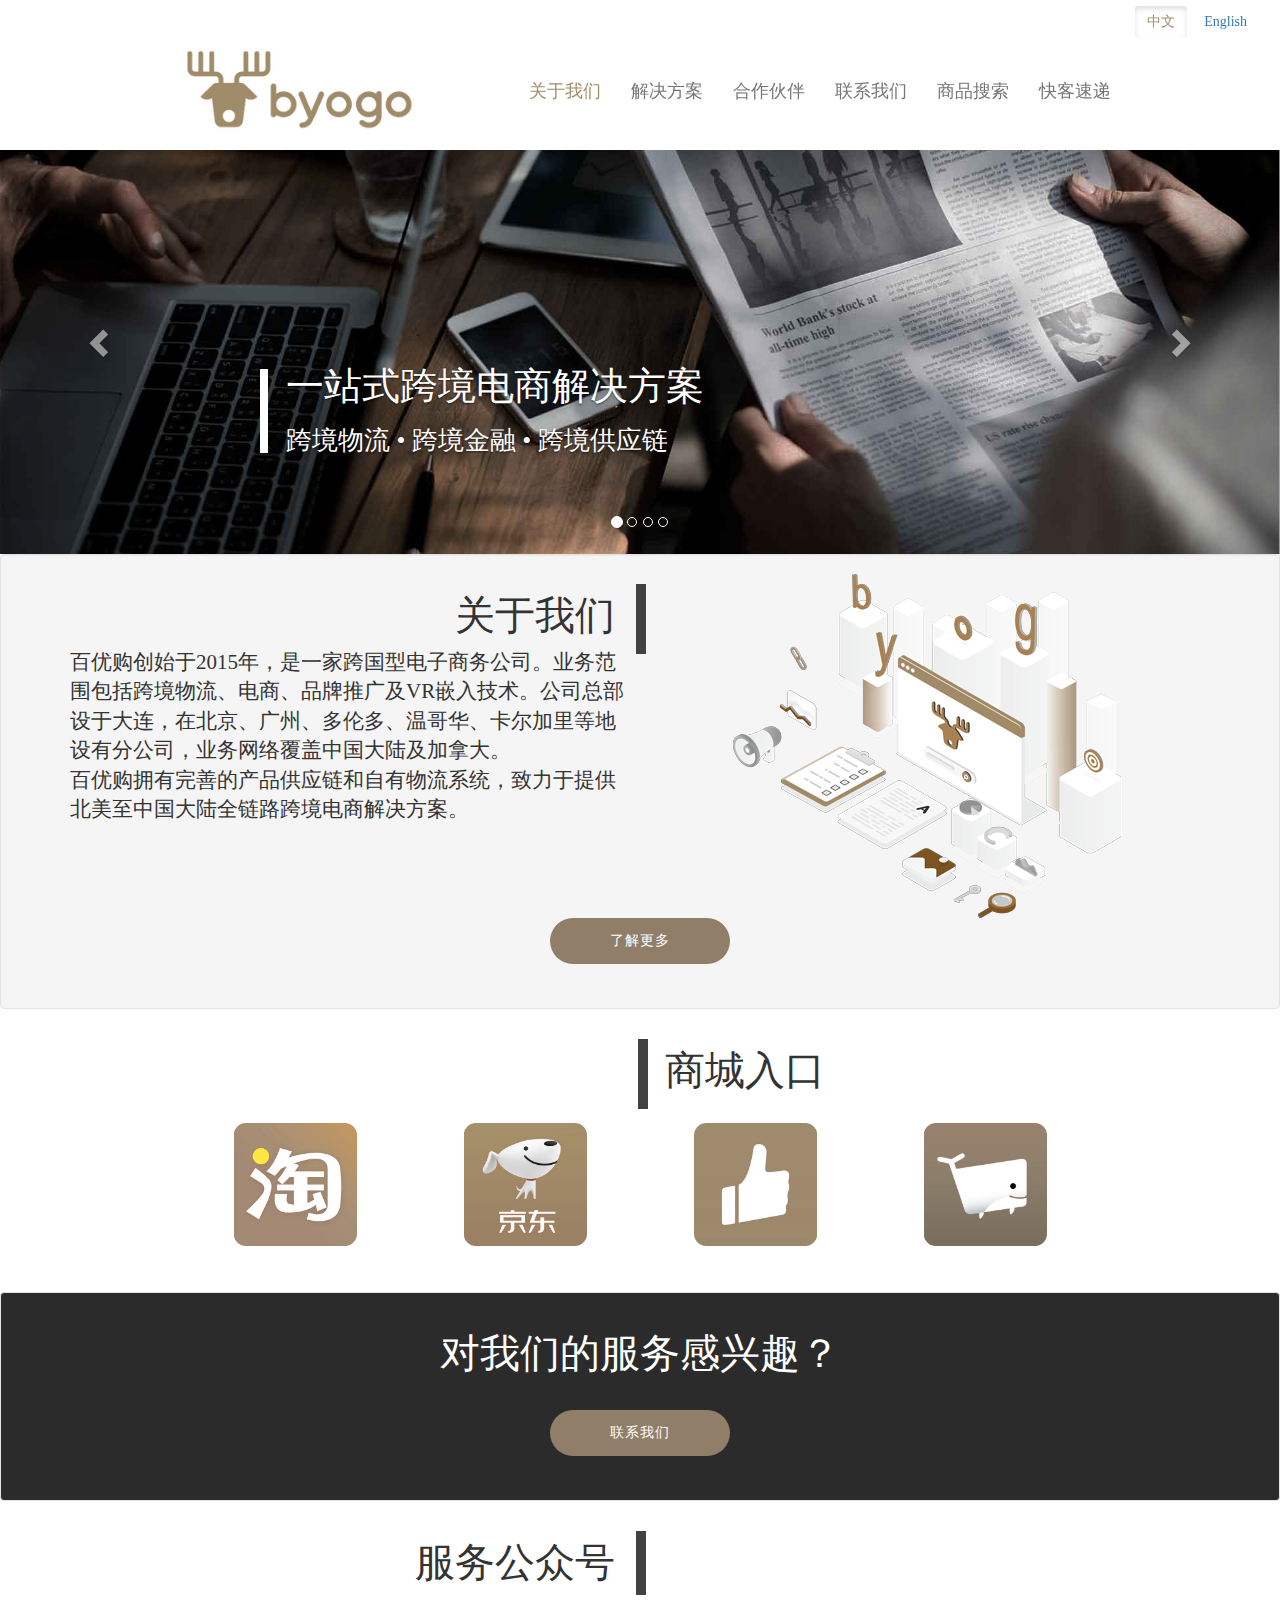
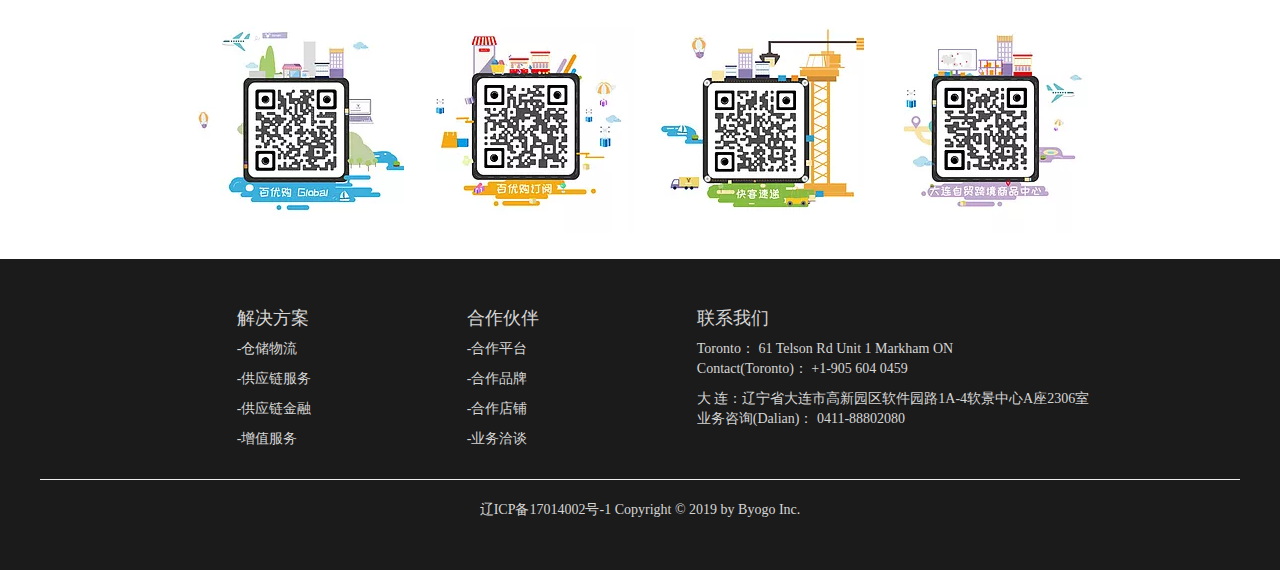
<file: index.html>
<!DOCTYPE html>
<html lang="en">
<head>
<meta charset="utf-8">
<meta http-equiv="X-UA-Compatible" content="IE=edge">
<meta name="viewport" content="width=device-width, initial-scale=1">
<title>百优购</title>
<link rel="shortcut icon" type="image/x-icon" href="img/icon.png" sizes="16*16">
<!-- Bootstrap -->
<link href="css/bootstrap.css" rel="stylesheet">
<link href="css/test.css" rel="stylesheet">
</head>
<body>
    <div class="menu-bg"></div>
    <div id="btns">
        <a class="btn active" onclick="setlang('default',this)" href="javascript:;">中文</a>
        <a class="btn" onclick="setlang('en',this)" href="javascript:;">English</a> 
    </div>
      <nav class="navbar navbar-default navbar-fixed-top nav-container">
        <div class="container-fluid">
          <div class="navbar-header">
            <button type="button" class="navbar-toggle collapsed" data-toggle="collapse" data-target="#navbar" aria-expanded="false" aria-controls="navbar">
              <span class="sr-only">Toggle navigation</span>
              <span class="icon-bar"></span>
              <span class="icon-bar"></span>
              <span class="icon-bar"></span>
            </button>
            <a class="navbar-brand" href="#"><img src="img/logo.jpg" alt="logo"></a>
          </div>
          <div id="navbar" class="navbar-collapse collapse">
            <ul class="nav navbar-nav navbar-right">
              <li><a class="active" href="#">关于我们<!--{en}About us--><span class="sr-only">(current)</span></a></li>
              <li><a href="Solution.html" >解决方案<!--{en}Solution--></a></li>
              <li><a href="Partner.html" >合作伙伴<!--{en}Partner--></a></li>
              <li><a href="Contact.html">联系我们<!--{en}Contact Us--></a></li>
              <li><a href="http://search.byogo.com">商品搜索<!--{en}Search--></a></li>
              <li><a href="http://www.gotoquick.com">快客速递<!--{en}GoToQuick--></a></li>
            </ul>
          </div><!--/.nav-collapse -->
        </div><!--/.container-fluid -->
      </nav>
    <!-- navigation bar finish -->
  <div class="clearfix">
    <div id="nav-space">
      <div id="myCarousel" class="carousel" data-ride="carousel">
        <ol class="carousel-indicators">
            <li data-target="#myCarousel" data-slide-to="0" class="active"></li>            
            <li data-target="#myCarousel" data-slide-to="1"></li>
            <li data-target="#myCarousel" data-slide-to="2"></li>
            <li data-target="#myCarousel" data-slide-to="3"></li>
        </ol>   
   <!-- 轮播（Carousel）项目 -->
   <!-- carousel can't use different size image to show silde will, the larger image will be better -->
          <div class="carousel-inner img-Vcenter">
            <div class="item active">
             <img src="img/Service.jpg" alt="service">
              <div class="carousel-caption" >
                <div>&nbsp</div>
                <div>
                  <h1>一站式跨境电商解决方案<!--{en}A one-stop cross-border e-commerce solution--></h1>
                  <h2>跨境物流 • 跨境金融 • 跨境供应链<!--{en}Cross-border logistics • Cross-border finance • Cross-border supply chains--></h2>
                </div>
              </div>
              </div>
            <div class="item">
              <img src="img/logistic.jpg" alt="logistic">
               <div class="carousel-caption">
                <div>&nbsp</div>
                <div>
                  <h1>跨境物流解决方案<!--{en}Cross-border logistics solutions--></h1>
                  <h2>天猫国际 • 京东国际 • 小红书 • 淘宝全球购认证海外仓<!--{en}Tmall International • Jingdong International • RED • Taobao Global Certificate Overseas Warehouse--></h2>
                </div>
              </div>
            </div>
            <div class="item">
              <img src="img/Financing.jpg" alt="financing" >
               <div class="carousel-caption">
                <div>&nbsp</div>
                <div>
                  <h1>跨境金融解决方案<!--{en}Cross-border financial solutions--></h1>
                  <h2>商货外汇结算 • 担保交易 • 供应链金融<!--{en}Commercial Foreign Exchange Settlement • Secured Trading • Supply Chain Finance--></h2>
                </div>
              </div>
              </div>
            <div class="item">
              <img src="img/supplychain.jpg" alt="supplychain">
               <div class="carousel-caption">
                <div>&nbsp</div>
                <div>
                  <h1>供应链解决方案<!--{en}Supply chain solution--></h1>
                  <h2>品牌代理 • 店铺运营 • 货物托管 • 供应链金融<!--{en}Brand Agency • Store Operations • Cargo Hosting • Supply Chain Finance--></h2>
                </div>
              </div>
            </div>
          </div>
   <!-- 轮播（Carousel）导航 -->
          <a class="carousel-control left" href="#myCarousel" role="button" data-slide="prev">
            <span class="glyphicon glyphicon-chevron-left" aria-hidden="true"></span></a>
          <a class="carousel-control right" href="#myCarousel" role="button" data-slide="next">
            <span class="glyphicon glyphicon-chevron-right" aria-hidden="true"></span></a>
      </div>
    </div>
  </div>
  <!--轮播结束-->
	
	
  <div class="well">
	<div class="container">
	  <div class="row">
        <div class="col-md-6 col-md-push-6">
          <img class="img-responsive center-block" src="img/byogo.png" data-holder-rendered="true" alt="byogo" width="400px">
        </div>
        <div class="col-md-6 col-md-pull-6">
			<div class="strokeright">&nbsp</div>
			<div><h2 class="featurette-heading titleright">关于我们<!--{en}About Us--></h2></div>
			<p class="lead">百优购创始于2015年，是一家跨国型电子商务公司。业务范围包括跨境物流、电商、品牌推广及VR嵌入技术。公司总部设于大连，在北京、广州、多伦多、温哥华、卡尔加里等地设有分公司，业务网络覆盖中国大陆及加拿大。<!--{en}Byogo was founded in 2015. It is a multinational e-commerce company. Its business includes cross-border logistics, e-commerce, branding and VR embedded technology. Byogo's corporate headquarters are located in Dalian, and it has branches in Beijing, Guangzhou, Toronto, Vancouver, Calgary and other places. Its business network covers mainland China and Canada.--><br/>百优购拥有完善的产品供应链和自有物流系统，致力于提供北美至中国大陆全链路跨境电商解决方案。<!--{en}Byogo has a complete product supply chain and its own logistics system. We are committed to providing full-link cross-border e-commerce solutions from North America to China.--></p>
        </div>
      </div>
	</div>
	<div class="button-center">
        <a href="Solution.html"><input type="button" class="button" value="了解更多" value-en="More"></a>
    </div>
  </div>
	
  <!-- about us-->
	<div class="container pd">
	  <div class="row">
        <div class="col-md-6 col-md-offset-6">
			<h2 class="featurette-heading titleleft">商城入口<!--{en}Online store entrance--></h2>
            <div class="strokeleft">&nbsp</div>
		</div>	 
	  </div>
		<div class="col-md-10 col-md-offset-1 enter text-center">
			<div class="col-md-3"><a href="https://shop151700671.taobao.com/?spm=a230r.7195193.1997079397.2.43a07df4xhbW36" target="_blank"><img class="shop-enter" src="img/tb.png" alt="淘宝"></a></div>
			<div class="col-md-3"><a href="http://deciem.jd.hk/" target="_blank"><img class="shop-enter" src="img/jd.png" alt="京东"></a></div>
			<div class="col-md-3"><a href="https://j.youzan.com/ttYiO9" target="_blank"><img class="shop-enter" src="img/yz.png" alt="有赞"></a></div>
			<div class="col-md-3"><a href="https://mall.icbc.com.cn/shop/index.jhtml?shopId=029959" target="_blank"><img class="shop-enter" src="img/reg.png" alt="融已购"></a></div>
		</div>
	</div>
  <!-- contact us-->
  <div class="well blackbg">
    <div class="text-center pd"><h1 class="featurette-heading">对我们的服务感兴趣？<!--{en}Interested in our services?--></h1></div>
    <div class="button-center">
        <a href="Contact.html"><input type="button" class="button" value="联系我们" value-en="Contact Us"></a>
      </div>
  </div>
  
  <div class="container pd">
        <div class="col-md-6">
            <div class="strokeright">&nbsp</div>
            <h2 class="featurette-heading titleright">服务公众号<!--{en}Scan by WeChat--></h2></div><br>
	  <div class="col-md-10" style="margin-left:6.5%;text-align: center">
		<div class="col-md-3">
		  <img src="img/byogoGlobal.png" alt="百优购"></div>
	    <div class="col-md-3">		    
	      <img src="img/byogoGZH.png" alt="百优购订阅"></div>
		<div class="col-md-3 center-block">
		  <img src="img/kksd.png" alt="快客速递"></div>
		<div class="col-md-3 center-block">
	      <img src="img/dl.png" alt="大连自贸跨境商品中心"></div>
      </div>  
  </div>
  <footer id="test">
  </footer>
<!-- jQuery (necessary for Bootstrap's JavaScript plugins) --> 
<script src="js/jquery-1.11.3.min.js"></script>
<!-- Include all compiled plugins (below), or include individual files as needed -->
<script src="js/load.js"></script>
<script>
    $(document).ready(function(){
        $("footer").load('footer.txt');
    });
</script>
<script src="js/bootstrap.min.js"></script>
<script type="text/javascript" src="js/translater.min.js"></script>
<script type="text/javascript">
    var Translater = new Translater();

    var btns = document.getElementById('btns');

    for (var i = 0; i < btns.childNodes.length; i++) {
        var  str = btns.childNodes[i].outerHTML;
        if(str){
            str = str.match(/onclick=\"setlang\(\'(.*?)\'\,/);
            if(str.length>1 && str[1] === Translater.lang_name){
                btns.childNodes[i].className = 'btn active'
            }else{
                btns.childNodes[i].className = 'btn'
            }
        }
    }

    function setlang(name,self){
        Translater.setLang(name);
        var btns = self.parentNode.children;
        for (var i = 0; i < btns.length; i++) {
            btns[i].className = 'btn';
        }
        self.className = 'btn active';
    }
</script>
</body>
</html>
</file>
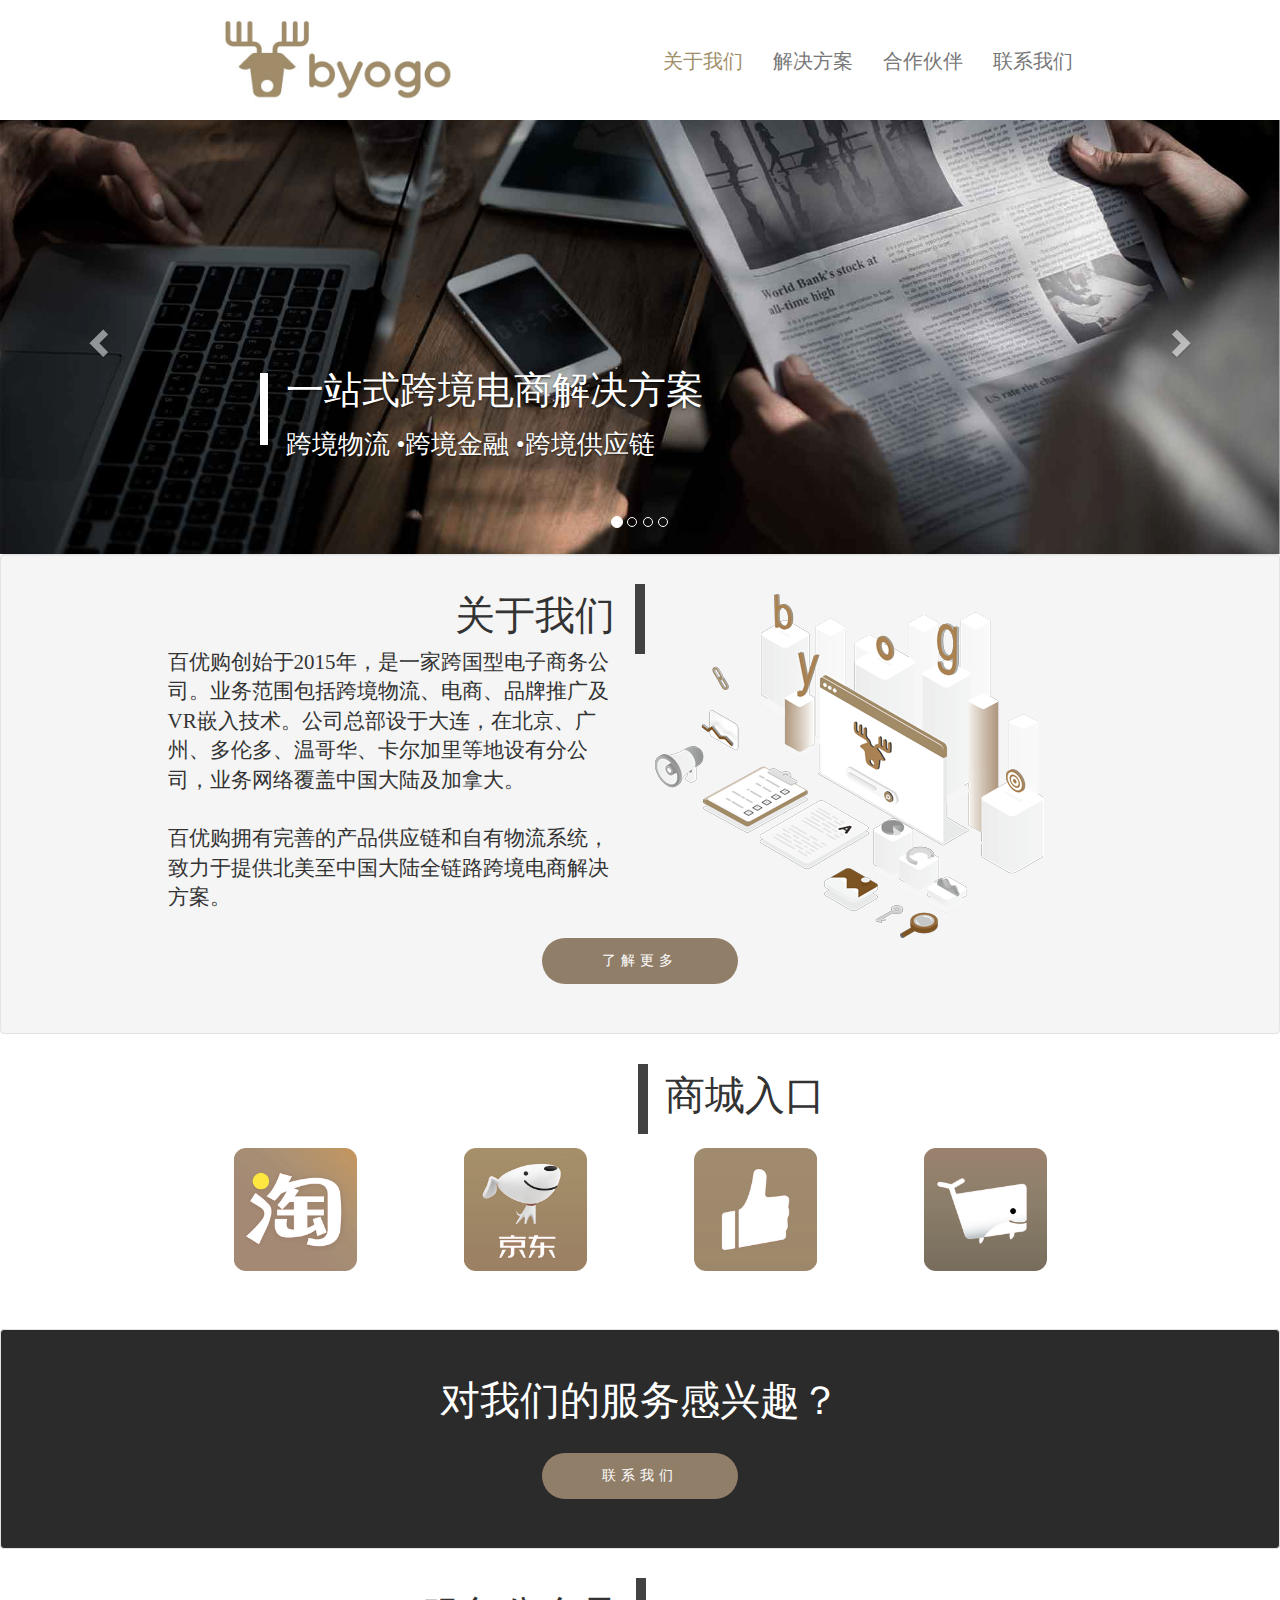
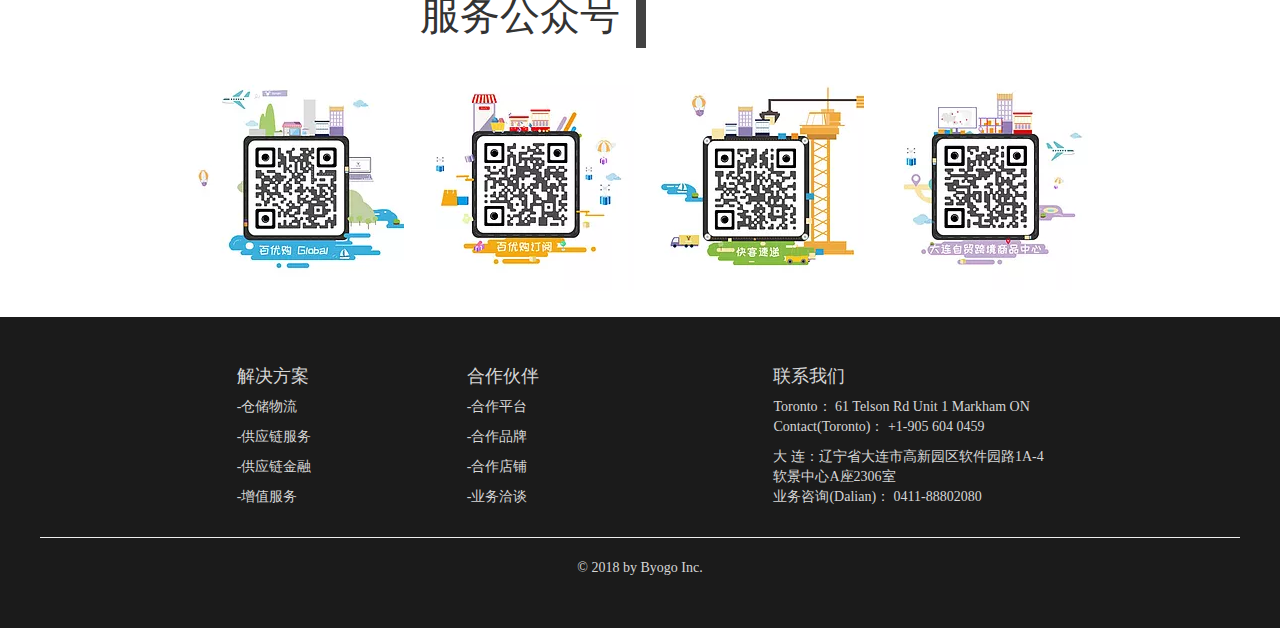
<file: byogo/index.html>
<!DOCTYPE html>
<html lang="en">
<head>
<meta charset="utf-8">
<meta http-equiv="X-UA-Compatible" content="IE=edge">
<meta name="viewport" content="width=device-width, initial-scale=1">
<title>关于我们</title>
<link rel="shortcut icon" type="image/x-icon" href="img/icon.png" sizes="16*16">
<!-- Bootstrap -->
<link href="css/bootstrap.css" rel="stylesheet">
<link href="css/test.css" rel="stylesheet">
</head>
<body>
    <div style="position: fixed; background-color: white;z-index: 2;height: 120px; width: 100%;"></div>
      <nav class="navbar navbar-default navbar-fixed-top nav-container">
        <div class="container-fluid">
          <div class="navbar-header">
            <button type="button" class="navbar-toggle collapsed" data-toggle="collapse" data-target="#navbar" aria-expanded="false" aria-controls="navbar" style="padding:20px; margin-top:30px;">
              <span class="sr-only">Toggle navigation</span>
              <span class="icon-bar"></span>
              <span class="icon-bar"></span>
              <span class="icon-bar"></span>
            </button>
            <a class="navbar-brand" href="#" style="padding: 10;"><img src="img/logo.jpg" alt="logo-1.jpg" height="90px;"></a>
          </div>
          <div id="navbar" class="navbar-collapse collapse" style="border: none;">
            <ul class="nav navbar-nav navbar-right" style="margin-top:36px; margin-bottom: 20px; font-size:20px;">
              <li><a class="active" href="#">关于我们<span class="sr-only">(current)</span></a></li>
              <li><a href="Solution.html" >解决方案</a></li>
              <li><a href="Partner.html" >合作伙伴</a></li>
              <li><a href="Contact.html">联系我们</a></li>
            </ul>
          </div><!--/.nav-collapse -->
        </div><!--/.container-fluid -->
      </nav>
    <!-- navigation bar finish -->
  <div class="clearfix">
    <div style="width: 100%; margin-top: 120px">
      <div id="myCarousel" class="carousel" data-ride="carousel">
        <ol class="carousel-indicators">
            <li data-target="#myCarousel" data-slide-to="0" class="active"></li>            
            <li data-target="#myCarousel" data-slide-to="1"></li>
            <li data-target="#myCarousel" data-slide-to="2"></li>
            <li data-target="#myCarousel" data-slide-to="3"></li>
        </ol>   
   <!-- 轮播（Carousel）项目 -->
   <!-- carousel can't use different size image to show silde will, the larger image will be better -->
          <div class="carousel-inner img-Vcenter">
            <div class="item active">
             <img src="img/Service.jpg" alt="service" >
              <div class="carousel-caption" >
                <div>&nbsp</div>
                <div>
                  <h1>一站式跨境电商解决方案</h1>
                  <h2>跨境物流 •跨境金融 •跨境供应链</h2>
                </div>
              </div>
              </div>
            <div class="item">
              <img src="img/logistic.jpg" alt="logistic">
               <div class="carousel-caption">
                <div>&nbsp</div>
                <div>
                  <h1>跨境物流解决方案</h1>
                  <h2>天猫国际 •京东国际 •小红书 •淘宝全球购认证海外仓</h2>
                </div>
              </div>
            </div>
            <div class="item">
              <img src="img/Financing.jpg" alt="financing" >
               <div class="carousel-caption">
                <div>&nbsp</div>
                <div>
                  <h1>跨境金融解决方案</h1>
                  <h2>商货外汇结算 • 担保交易 • 供应链金融</h2>
                </div>
              </div>
            </div>
            <div class="item">
              <img src="img/supplychain.jpg" alt="supplychain">
               <div class="carousel-caption">
                <div>&nbsp</div>
                <div>
                  <h1>供应链解决方案</h1>
                  <h2>品牌代理 • 店铺运营 • 货物托管 • 供应链金融</h2>
                </div>
              </div>
            </div>
          </div>
   <!-- 轮播（Carousel）导航 -->
          <a class="carousel-control left" href="#myCarousel" role="button" data-slide="prev">
            <span class="glyphicon glyphicon-chevron-left" aria-hidden="true"></span></a>
          <a class="carousel-control right" href="#myCarousel" role="button" data-slide="next">
            <span class="glyphicon glyphicon-chevron-right" aria-hidden="true"></span></a>
      </div>
    </div>
  </div>
  <!--轮播结束-->
	
	
  <div class="well" style="position: relative">
	<div class="container">
	  <div class="row">
        <div class="col-md-6 col-md-push-6" style="margin-top:20px">
          <img class="img-responsive " src="img/byogo.png" data-holder-rendered="true" alt="byogo" width="400px">
        </div>
        <div class="col-md-5 col-md-offset-1 col-md-pull-6">
			<div class="strokeright">&nbsp</div>
			<div><h2 class="featurette-heading titleright">关于我们</h2></div>
			<p class="lead">百优购创始于2015年，是一家跨国型电子商务公司。业务范围包括跨境物流、电商、品牌推广及VR嵌入技术。公司总部设于大连，在北京、广州、多伦多、温哥华、卡尔加里等地设有分公司，业务网络覆盖中国大陆及加拿大。<br><br>百优购拥有完善的产品供应链和自有物流系统，致力于提供北美至中国大陆全链路跨境电商解决方案。</p>
        </div>
      </div>
	</div>
	<a href="Solution.html"><input type="button" class="button" value="了解更多"></a>
  </div>
	
  <!-- about us-->
	<div class="container" style="position: relative; padding-bottom:3%">
	  <div class="row">
        <div class="col-md-6 col-md-offset-6">
			<h2 class="featurette-heading titleleft">商城入口</h2>        
            <div class="strokeleft">&nbsp</div>
		</div>	 
	  </div>
		<div class="col-md-10 col-md-offset-1" style="text-align: center">
			<div class="col-md-3"><a href="https://shop151700671.taobao.com/?spm=a230r.7195193.1997079397.2.43a07df4xhbW36"><img class="shop-enter" src="img/tb.png" alt="淘宝"></a></div>
			<div class="col-md-3"><a href="http://deciem.jd.hk/"><img class="shop-enter" src="img/jd.png" alt="京东"></a></div>
			<div class="col-md-3"><a href="https://j.youzan.com/ttYiO9"><img class="shop-enter" src="img/yz.png" alt="有赞"></a></div>
			<div class="col-md-3"><a href="https://mall.icbc.com.cn/shop/index.jhtml?shopId=029959"><img class="shop-enter" src="img/reg.png" alt="鲸鱼"></a></div>
		</div>  
	</div>
  <!-- contact us-->
  <div class="well" style="background-color: #2B2B2B; color: #FFFFFF; width: 100%; position: relative;">
    <div class="text-center" style="margin:30px 0;"><h1 class="featurette-heading">对我们的服务感兴趣？</h1></div>
    <a href="Contact.html"><input type="button" class="button" value="联系我们"></a>
  </div>
  
  <div class="container" style="position: relative; margin-bottom: 2%">
        <div class="col-md-6">
            <div style="position: absolute; border-right: 10px solid rgb(66,66,66); display: block; height:70px; right:-1%; top: 10%">&nbsp</div>
            <h2 class="featurette-heading" style="margin-left: 5px; direction: rtl;padding:5px;">服务公众号</h2></div><br>
	  <div class="col-md-10" style="margin-left:calc((100% - 87%) * 0.5);text-align: center">
		<div class="col-md-3">
		  <img src="img/byogoGlobal.png" alt="百优购"></div>
	    <div class="col-md-3">		    
	      <img src="img/byogoGZH.png" alt="百优购订阅"></div>
		<div class="col-md-3 center-block">
		  <img src="img/kksd.png" alt="快客速递"></div>
		<div class="col-md-3 center-block">
	      <img src="img/dl.png" alt="大连礼貌跨境商品中心"></div>
      </div>  
  </div>
  
  <footer>
      <div class="container">
    <div class="col-md-10" style="text-align: left; margin-left: 12%">
    <div class="col-md-3">
        <h4>解决方案</h4>
        <a href="Solution.html#ccwl"><p>-仓储物流</p></a>
        <a href="Solution.html#gylfw"><p>-供应链服务</p></a>
        <a href="Solution.html#gyljr"><p>-供应链金融</p></a>
        <a href="Solution.html#zzfw"><p>-增值服务</p></a>
    </div>
    <div class="col-md-4">
        <h4>合作伙伴</h4>
        <a href="Partner.html#hzpt"><p>-合作平台</p></a>
        <a href="Partner.html#hzpp"><p>-合作品牌</p></a>
        <a href="Partner.html#hzdp"><p>-合作店铺</p></a>
        <a href="Contact.html"><p>-业务洽谈</p></a>
    </div>
    <div class="col-md-4">
        <h4>联系我们</h4>
        <p>Toronto： 61 Telson Rd Unit 1 Markham ON<br>Contact(Toronto)： +1-905 604 0459</p>
        <p>大  连：辽宁省大连市高新园区软件园路1A-4软景中心A座2306室<br>业务咨询(Dalian)： 0411-88802080</p>
    </div>
   </div>
   </div>
   <hr>
   <p class="text-center">© 2018 by Byogo Inc.</p>
  </footer>
<!-- jQuery (necessary for Bootstrap's JavaScript plugins) --> 
<script src="js/jquery-1.11.3.min.js"></script>
<!-- Include all compiled plugins (below), or include individual files as needed --> 
<script src="js/bootstrap.js"></script>
</body>
</html>
</file>
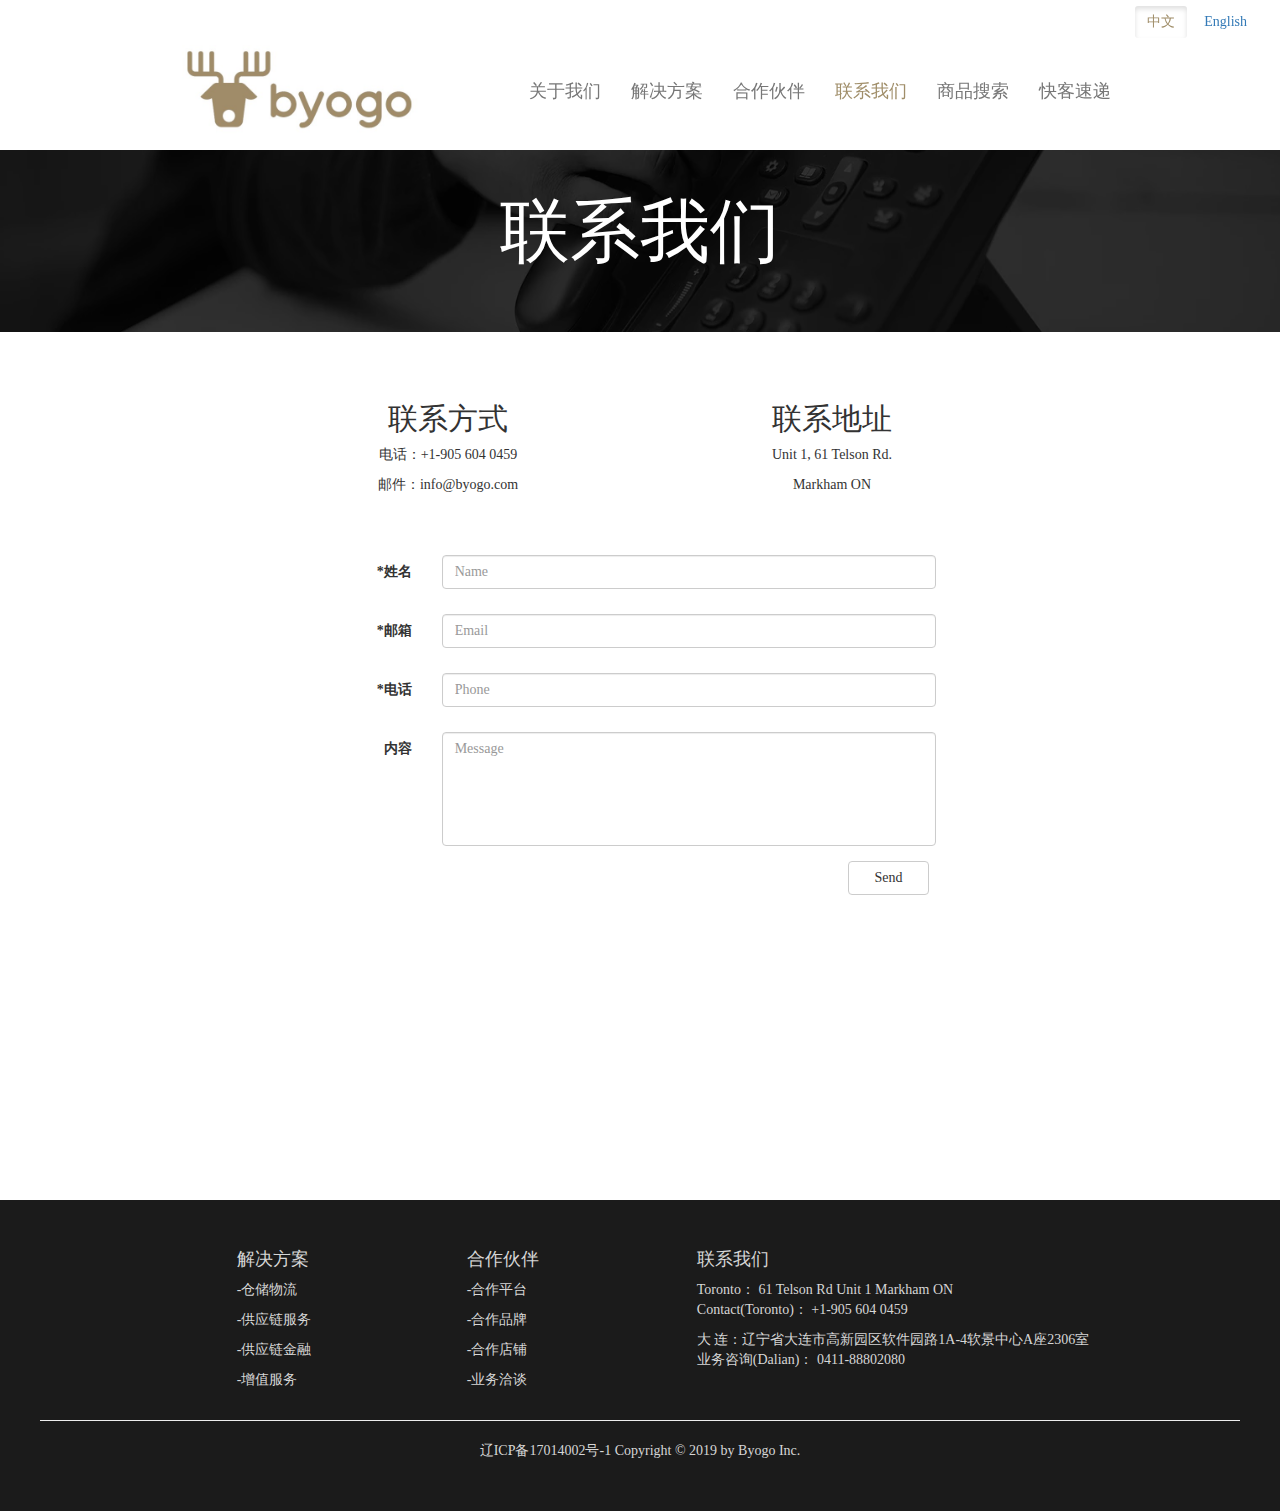
<file: Contact-test.html>
<!DOCTYPE html>
<html lang="en">
<head>
<meta charset="utf-8">
<meta http-equiv="X-UA-Compatible" content="IE=edge">
<meta name="viewport" content="width=device-width, initial-scale=1">
<title>联系我们</title>
<link rel="shortcut icon" type="image/x-icon" href="img/icon.png" sizes="16*16">
<!-- Bootstrap -->
<link href="css/bootstrap.css" rel="stylesheet">
<link href="css/test.css" rel="stylesheet">
</head>
<body>
    <div class="menu-bg"></div>
    <div id="btns" style="height: 20px; text-align: right; background-color:rgb(255,255,255);position: fixed;width: 100%;z-index: 100; padding-right: 20px; padding-top: 5px;">
        <a class="btn active" onclick="setlang('default',this)" href="javascript:;">中文</a>
        <a class="btn" onclick="setlang('en',this)" href="javascript:;">English</a> 
    </div>
      <nav class="navbar navbar-default navbar-fixed-top nav-container">
        <div class="container-fluid">
          <div class="navbar-header">
            <button type="button" class="navbar-toggle collapsed" data-toggle="collapse" data-target="#navbar" aria-expanded="false" aria-controls="navbar">
              <span class="sr-only">Toggle navigation</span>
              <span class="icon-bar"></span>
              <span class="icon-bar"></span>
              <span class="icon-bar"></span>
            </button>
            <a class="navbar-brand" href="index.html"><img src="img/logo.jpg" alt="logo"></a>
          </div>
          <div id="navbar" class="navbar-collapse collapse">
            <ul class="nav navbar-nav navbar-right">
              <li><a href="index.html">关于我们<!--{en}About us--><span class="sr-only">(current)</span></a></li>
              <li><a href="Solution.html">解决方案<!--{en}Solution--></a></li>
              <li><a href="Partner.html">合作伙伴<!--{en}Partner--></a></li>
              <li><a class="active" href="#">联系我们<!--{en}Contact Us--></a></li>
              <li><a href="http://search.byogo.com">商品搜索<!--{en}Search--></a></li>
              <li><a href="http://www.gotoquick.com">快客速递<!--{en}GoToQuick--></a></li>
            </ul>
          </div><!--/.nav-collapse -->
        </div><!--/.container-fluid -->
      </nav>
    <!-- navigation bar finish -->
  <div class="clearfix">
  <div class="text-center" style="height:212px; margin-top:120px; position: relative;">
      <div style="position: absolute; color:white; width: 100%;height: inherit;background-color: rgba(3,3,3,0.7);">
        <h1 style="position: absolute; left:0;right: 0; top: 25%; font-size:70px;">联系我们<!--{en}Contact Us--></h1></div>
      <img src="img/lianxi.png" alt="解决方案" width ="100%" height ="212px">
  </div>
  </div>
    
  <div class="text-center row" style="width:60%; margin-left:calc((100% - 60%) * 0.5); margin-top:50px;">
     <div class="col-sm-6">
       <h2>联系方式<!--{en}Call us--></h2>
       <p>电话：<!--{en}Tel：-->+1-905 604 0459</p>
       <p>邮件：<!--{en}E-Mail：-->info@byogo.com </p>
     </div>
     <div class="col-sm-6">
       <h2>联系地址<!--{en}Visit us--></h2>
       <p>Unit 1, 61 Telson Rd. </p>
       <p>Markham ON </p>
     </div>
  </div>

  <div class="container" style="margin-top:50px; margin-bottom:50px; margin-left:calc((100% - 60%) * 0.5); width: 80%">
    <form class="form-horizontal" name="sentMessage" id="contactForm" novalidate>
      <div class="form-group">
        <label for="name" class="col-sm-2 control-label">*姓名<!--{en}Name*--></label>
        <div class="col-sm-10">
          <input type="text" class="form-control" id="name" placeholder="Name" required data-validation-required-message="Please enter your name.">
          <p class="help-block text-danger"></p>
        </div>
      </div>
      <div class="form-group">
        <label for="email" class="col-sm-2 control-label">*邮箱<!--{en}Email*--></label>
        <div class="col-sm-10">
          <input type="email" class="form-control" id="email" placeholder="Email" required data-validation-required-message="Please enter your email address.">
          <p class="help-block text-danger"></p>
        </div>
      </div>
      <div class="form-group">
        <label for="phone" class="col-sm-2 control-label">*电话<!--{en}Phone*--></label>
        <div class="col-sm-10">
          <input type="tel" class="form-control" id="phone" placeholder="Phone" required data-validation-required-message="Please enter your phone number.">
          <p class="help-block text-danger"></p>
        </div>
      </div>
 <!--     <div class="form-group">
        <label for="subject" class="col-sm-2 control-label">主题</label><!--{en}Subject-->
 <!--       <div class="col-sm-10">
          <input type="text" class="form-control" id="subject" placeholder="Subject" name="subject">
        </div>
      </div> -->
      <div class="form-group">
        <label for="Message" class="col-sm-2 control-label">内容<!--{en}Message--></label>
        <div class="col-sm-10">
          <textarea class="form-control" rows="5" style="resize: none;" id="message" placeholder="Message" name="message"></textarea>
        </div>
      </div>
      <div class="col-sm-12 text-center">
        <div id="success"></div>
        <button type="submit" class="col-md-1 col-md-push-7 btn btn-default">Send</button>
      </div>
    </form>
    </div>
    <iframe src="http://www.google.cn/maps/embed?pb=!1m18!1m12!1m3!1d5757.460404252099!2d-79.34513468838169!3d43.81995539090651!2m3!1f0!2f0!3f0!3m2!1i1024!2i768!4f13.1!3m3!1m2!1s0x89d4d333ff4b3727%3A0x92e49b943de10572!2zQllPR0_nmb7kvJjotK0!5e0!3m2!1szh-CN!2scn!4v1546620098081" width="100%" height="250" frameborder="0" style="border:0" allowfullscreen></iframe>
  <footer>
      <div class="container">
    <div class="col-md-10 footer-position">
    <div class="col-md-3">
        <h4>解决方案<!--{en}Solution--></h4>
        <a href="Solution.html#ccwl"><p>-仓储物流<!--{en}-Warehouse Logistics--></p></a>
        <a href="Solution.html#gylfw"><p>-供应链服务<!--{en}-Supply chain service--></p></a>
        <a href="Solution.html#gyljr"><p>-供应链金融<!--{en}-Supply chain finance--></p></a>
        <a href="Solution.html#zzfw"><p>-增值服务<!--{en}-Value-added services--></p></a>
    </div>
    <div class="col-md-3">
        <h4>合作伙伴<!--{en}Partner--></h4>
        <a href="Partner.html#hzpt"><p>-合作平台<!--{en}-Cooperation Platform--></p></a>
        <a href="Partner.html#hzpp"><p>-合作品牌<!--{en}-Cooperation brand--></p></a>
        <a href="Partner.html#hzdp"><p>-合作店铺<!--{en}-Cooperative shop--></p></a>
        <a href="Contact.html"><p>-业务洽谈<!--{en}-Business negotiations--></p></a>
    </div>
    <div class="col-md-6">
        <h4>联系我们<!--{en}Contact Us--></h4>
        <p>Toronto： 61 Telson Rd Unit 1 Markham ON<br>Contact(Toronto)： +1-905 604 0459</p>
        <p>大  连：辽宁省大连市高新园区软件园路1A-4软景中心A座2306室<br>业务咨询(Dalian)： 0411-88802080</p>
    </div>
   </div>
   </div>
   <hr>
   <p class="text-center">辽ICP备17014002号-1 Copyright © 2019 by Byogo Inc.</p>
  </footer>
<!-- jQuery (necessary for Bootstrap's JavaScript plugins) --> 
<script src="js/jquery-1.11.3.min.js"></script>
<!-- Contact Form JavaScript -->
<script src="js/contact_me.js"></script>
<script src="js/jqBootstrapValidation.js"></script>
<!--translater to English-->
<script type="text/javascript" src="js/translater.min.js"></script>
<script type="text/javascript">
    var Translater = new Translater();

    var btns = document.getElementById('btns');

    for (var i = 0; i < btns.childNodes.length; i++) {
        var  str = btns.childNodes[i].outerHTML;
        if(str){
            str = str.match(/onclick=\"setlang\(\'(.*?)\'\,/);
            if(str.length>1 && str[1] === Translater.lang_name){
                btns.childNodes[i].className = 'btn active'
            }else{
                btns.childNodes[i].className = 'btn'
            }
        }
    }

    function setlang(name,self){
        Translater.setLang(name);
        var btns = self.parentNode.children;
        for (var i = 0; i < btns.length; i++) {
            btns[i].className = 'btn';
        }
        self.className = 'btn active';
    }
</script>
<!-- Include all compiled plugins (below), or include individual files as needed --> 
<script src="js/bootstrap.min.js"></script>
</body>
</html>
</file>
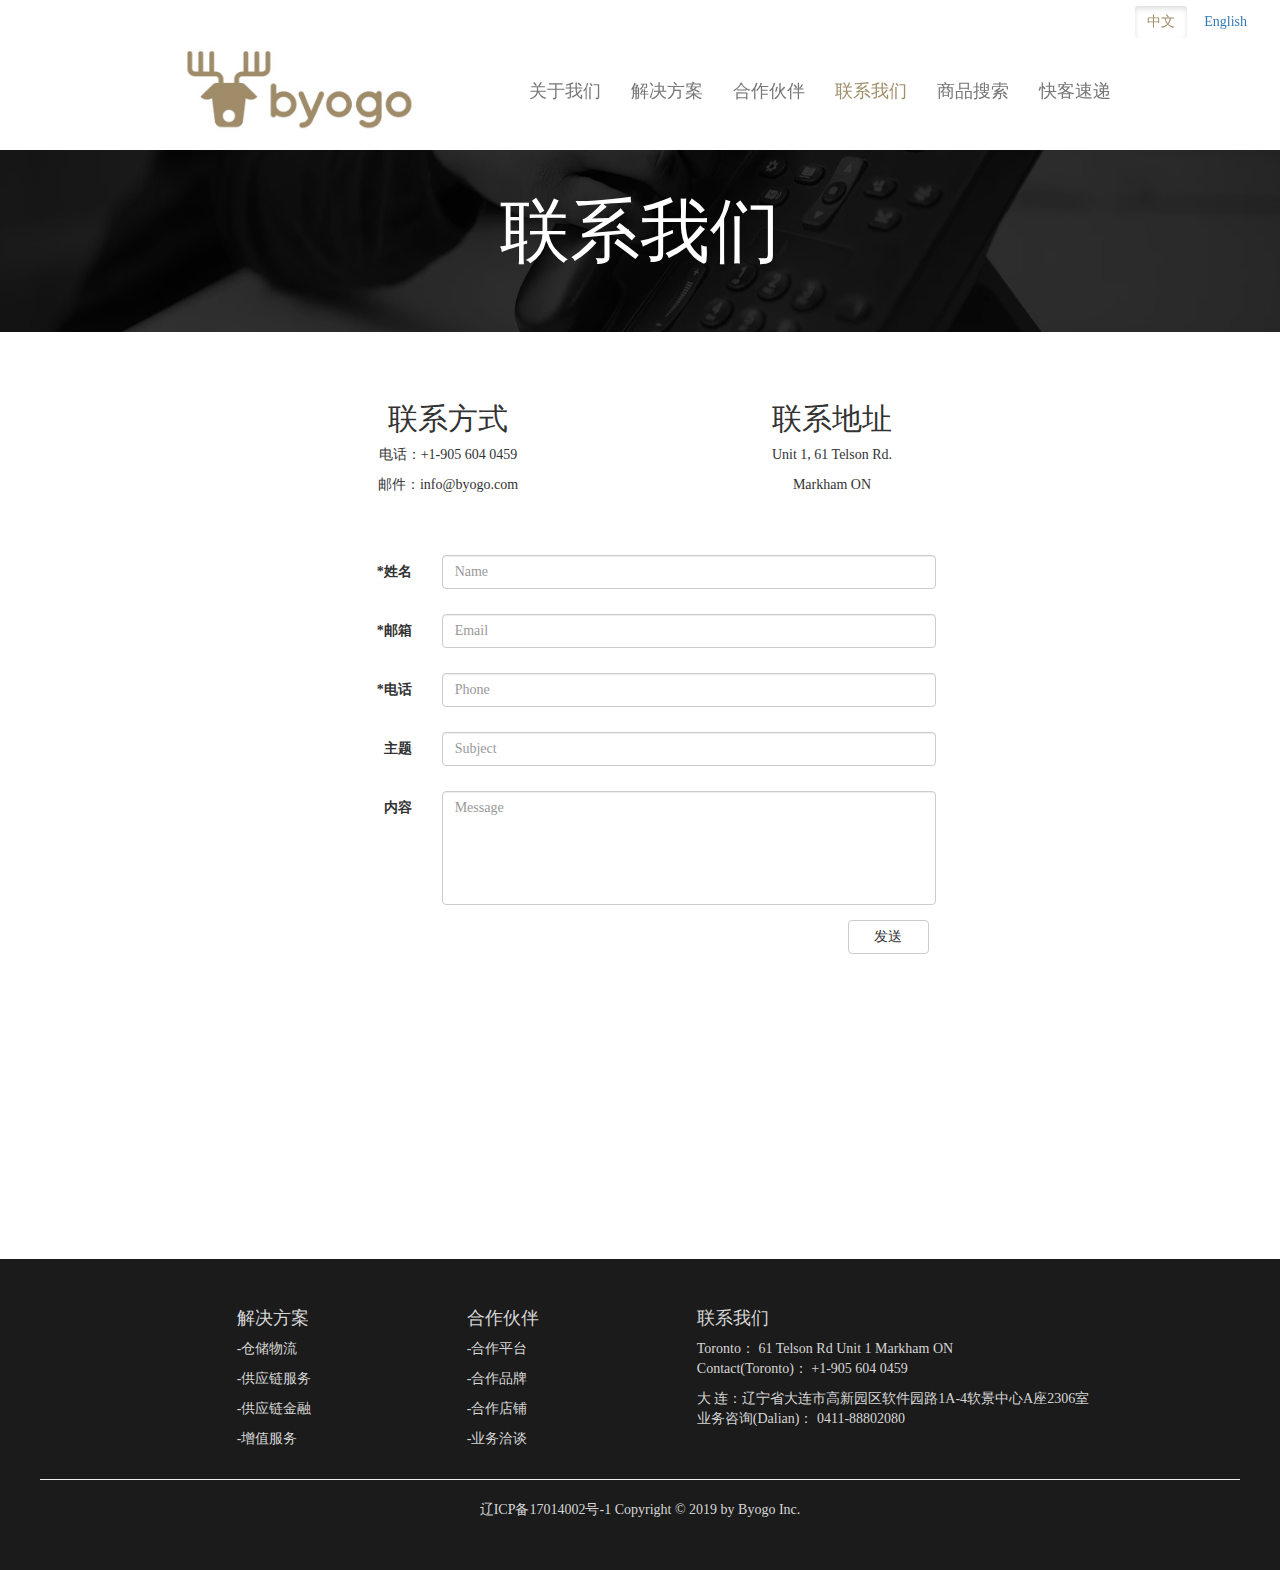
<file: Contact.html>
<!DOCTYPE html>
<html lang="en">
<head>
<meta charset="utf-8">
<meta http-equiv="X-UA-Compatible" content="IE=edge">
<meta name="viewport" content="width=device-width, initial-scale=1">
<title>联系我们</title>
<link rel="shortcut icon" type="image/x-icon" href="img/icon.png" sizes="16*16">
<!-- Bootstrap -->
<link href="css/bootstrap.css" rel="stylesheet">
<link href="css/test.css" rel="stylesheet">
</head>
<body>
    <div class="menu-bg"></div>
    <div id="btns">
        <a class="btn active" onclick="setlang('default',this)" href="javascript:;">中文</a>
        <a class="btn" onclick="setlang('en',this)" href="javascript:;">English</a> 
    </div>
      <nav class="navbar navbar-default navbar-fixed-top nav-container">
        <div class="container-fluid">
          <div class="navbar-header">
            <button type="button" class="navbar-toggle collapsed" data-toggle="collapse" data-target="#navbar" aria-expanded="false" aria-controls="navbar">
              <span class="sr-only">Toggle navigation</span>
              <span class="icon-bar"></span>
              <span class="icon-bar"></span>
              <span class="icon-bar"></span>
            </button>
            <a class="navbar-brand" href="index.html"><img src="img/logo.jpg" alt="logo"></a>
          </div>
          <div id="navbar" class="navbar-collapse collapse">
            <ul class="nav navbar-nav navbar-right">
              <li><a href="index.html">关于我们<!--{en}About us--><span class="sr-only">(current)</span></a></li>
              <li><a href="Solution.html">解决方案<!--{en}Solution--></a></li>
              <li><a href="Partner.html">合作伙伴<!--{en}Partner--></a></li>
              <li><a class="active" href="#">联系我们<!--{en}Contact Us--></a></li>
              <li><a href="http://search.byogo.com">商品搜索<!--{en}Search--></a></li>
              <li><a href="http://www.gotoquick.com">快客速递<!--{en}GoToQuick--></a></li>
            </ul>
          </div><!--/.nav-collapse -->
        </div><!--/.container-fluid -->
      </nav>
    <!-- navigation bar finish -->
  <div class="clearfix">
  <div class="text-center banner">
      <div >
        <h1>联系我们<!--{en}Contact Us--></h1></div>
      <img src="img/lianxi.png" alt="解决方案">
  </div>
  </div>
    
  <div class="text-center row" style="width:60%; margin-left:calc((100% - 60%) * 0.5); margin-top:50px;">
     <div class="col-sm-6">
       <h2>联系方式<!--{en}Call us--></h2>
       <p>电话：<!--{en}Tel：-->+1-905 604 0459</p>
       <p>邮件：<!--{en}E-Mail：-->info@byogo.com </p>
     </div>
     <div class="col-sm-6">
       <h2>联系地址<!--{en}Visit us--></h2>
       <p>Unit 1, 61 Telson Rd. </p>
       <p>Markham ON </p>
     </div>
  </div>

  <div class="container" style="margin-top:50px; margin-bottom:50px; margin-left:calc((100% - 60%) * 0.5); width: 80%">
    <form class="form-horizontal" method="post" enctype="text/plain" id="mailForm">
      <div class="form-group">
        <label for="name" class="col-sm-2 control-label">*姓名<!--{en}Name*--></label>
        <div class="col-sm-10">
          <input type="text" class="form-control" id="name" placeholder="Name" required data-validation-required-message="Please enter your name.">
          <p class="help-block text-danger"></p>
        </div>
      </div>
      <div class="form-group">
        <label for="email" class="col-sm-2 control-label">*邮箱<!--{en}Email*--></label>
        <div class="col-sm-10">
          <input type="text" class="form-control" id="email" placeholder="Email" required data-validation-required-message="Please enter your email address.">
          <p class="help-block text-danger"></p>
        </div>
      </div>
      <div class="form-group">
        <label for="phone" class="col-sm-2 control-label">*电话<!--{en}Phone*--></label>
        <div class="col-sm-10">
          <input type="text" class="form-control" id="phone" placeholder="Phone" required data-validation-required-message="Please enter your phone number.">
          <p class="help-block text-danger"></p>
        </div>
      </div>
      <div class="form-group">
        <label for="subject" class="col-sm-2 control-label">主题<!--{en}Subject--></label>
        <div class="col-sm-10">
          <input type="text" class="form-control" id="subject" placeholder="Subject" name="subject">
          <p class="help-block text-danger"></p>
        </div>
      </div>
      <div class="form-group">
        <label for="Message" class="col-sm-2 control-label">内容<!--{en}Message--></label>
        <div class="col-sm-10">
          <textarea class="form-control" rows="5" style="resize: none;" id="message" placeholder="Message" name="message"></textarea>
        </div>
      </div>
      <div class="col-sm-12 text-center">
        <input class="col-md-1 col-md-push-7 btn btn-default" type="submit" value="发送" value-en="Send" onClick="sendMail()">
      </div>
    </form>
    </div>
    <iframe src="http://www.google.cn/maps/embed?pb=!1m18!1m12!1m3!1d5757.460404252099!2d-79.34513468838169!3d43.81995539090651!2m3!1f0!2f0!3f0!3m2!1i1024!2i768!4f13.1!3m3!1m2!1s0x89d4d333ff4b3727%3A0x92e49b943de10572!2zQllPR0_nmb7kvJjotK0!5e0!3m2!1szh-CN!2scn!4v1546620098081" width="100%" height="250" frameborder="0" style="border:0" allowfullscreen></iframe>
  <footer>
      <div class="container">
    <div class="col-md-10 footer-position">
    <div class="col-md-3">
        <h4>解决方案<!--{en}Solution--></h4>
        <a href="Solution.html#ccwl"><p>-仓储物流<!--{en}-Warehouse Logistics--></p></a>
        <a href="Solution.html#gylfw"><p>-供应链服务<!--{en}-Supply chain service--></p></a>
        <a href="Solution.html#gyljr"><p>-供应链金融<!--{en}-Supply chain finance--></p></a>
        <a href="Solution.html#zzfw"><p>-增值服务<!--{en}-Value-added services--></p></a>
    </div>
    <div class="col-md-3">
        <h4>合作伙伴<!--{en}Partner--></h4>
        <a href="Partner.html#hzpt"><p>-合作平台<!--{en}-Cooperation Platform--></p></a>
        <a href="Partner.html#hzpp"><p>-合作品牌<!--{en}-Cooperation brand--></p></a>
        <a href="Partner.html#hzdp"><p>-合作店铺<!--{en}-Cooperative shop--></p></a>
        <a href="Contact.html"><p>-业务洽谈<!--{en}-Business negotiations--></p></a>
    </div>
    <div class="col-md-6">
        <h4>联系我们<!--{en}Contact Us--></h4>
        <p>Toronto： 61 Telson Rd Unit 1 Markham ON<br>Contact(Toronto)： +1-905 604 0459</p>
        <p>大  连：辽宁省大连市高新园区软件园路1A-4软景中心A座2306室<br>业务咨询(Dalian)： 0411-88802080</p>
    </div>
   </div>
   </div>
   <hr>
   <p class="text-center">辽ICP备17014002号-1 Copyright © 2019 by Byogo Inc.</p>
  </footer>
<!-- jQuery (necessary for Bootstrap's JavaScript plugins) --> 
<script src="js/jquery-1.11.3.min.js"></script>
<script src="js/contact_me.js"></script>
<script type="text/javascript">
 function sendMail() {
        var mailForm = document.getElementById("mailForm");
        var name = document.getElementById('name').value;
        var email = document.getElementById('email').value;
        var phone = document.getElementById('phone').value;
        var subject = document.getElementById('subject').value;
        var message = document.getElementById('message').value;
        var address = "mailto:info@byogo.com?subject=" + subject +"&body=" + name + "%0d%0a"+ phone +"%0d%0a"+ email +"%0d%0a" + message;
        mailForm.action = address;
        mailForm.submit();
    }
</script>
<script type="text/javascript" src="js/translater.min.js"></script>
<script type="text/javascript">
    var Translater = new Translater();

    var btns = document.getElementById('btns');

    for (var i = 0; i < btns.childNodes.length; i++) {
        var  str = btns.childNodes[i].outerHTML;
        if(str){
            str = str.match(/onclick=\"setlang\(\'(.*?)\'\,/);
            if(str.length>1 && str[1] === Translater.lang_name){
                btns.childNodes[i].className = 'btn active'
            }else{
                btns.childNodes[i].className = 'btn'
            }
        }
    }

    function setlang(name,self){
        Translater.setLang(name);
        var btns = self.parentNode.children;
        for (var i = 0; i < btns.length; i++) {
            btns[i].className = 'btn';
        }
        self.className = 'btn active';
    }
</script>
<!-- Include all compiled plugins (below), or include individual files as needed --> 
<script src="js/bootstrap.min.js"></script>
</body>
</html>
</file>
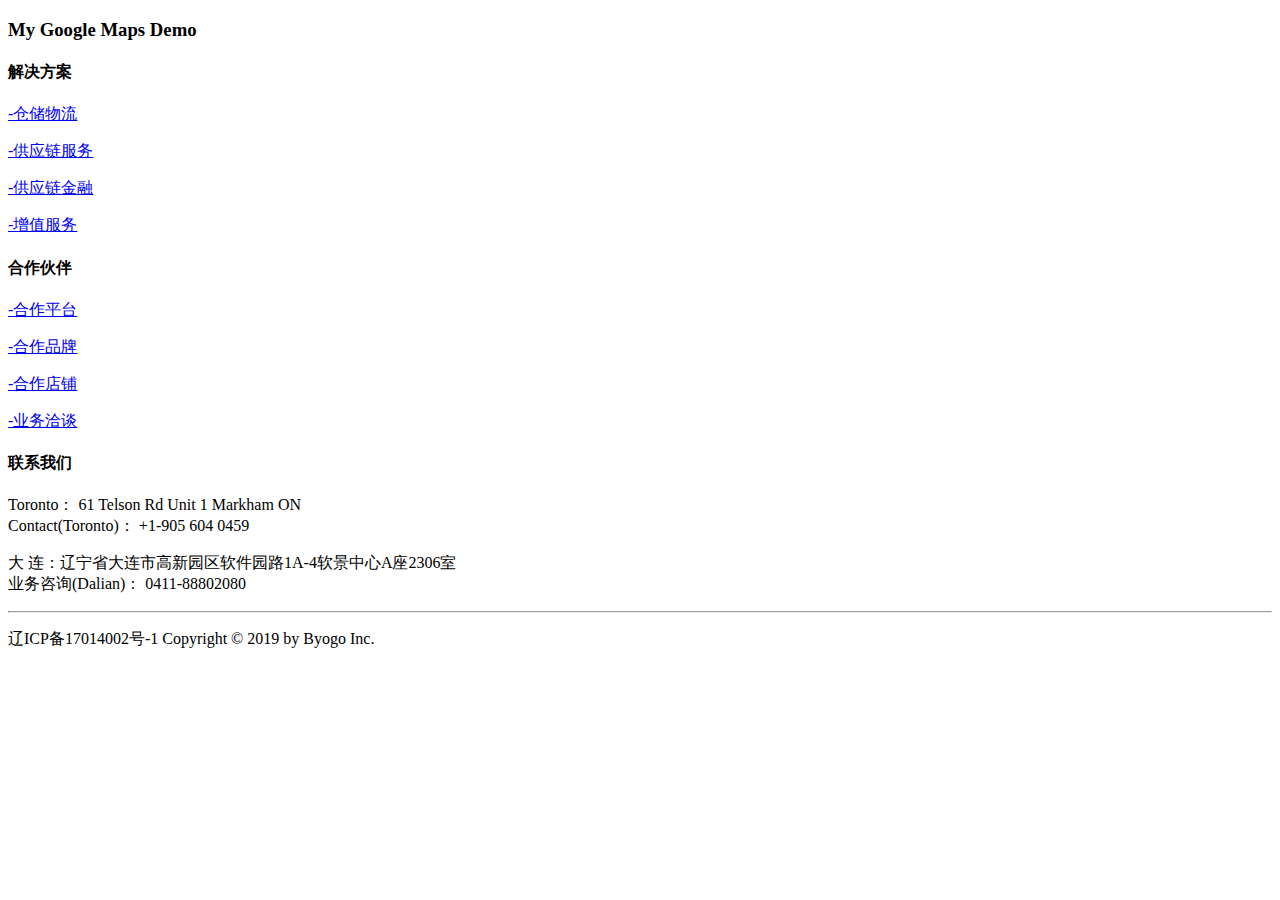
<file: googleMapTest.html>
<!DOCTYPE html>
<html lang="en">

  <head>

  </head>
  <body>
    <h3>My Google Maps Demo</h3>
    <footer id="test">ddddd</footer>
</body>
<script src="js/jquery-1.11.3.min.js"></script>
<script>
    $(document).ready(function(){
        $("footer").load('footer.txt');
    });
</script>

</html>
</file>
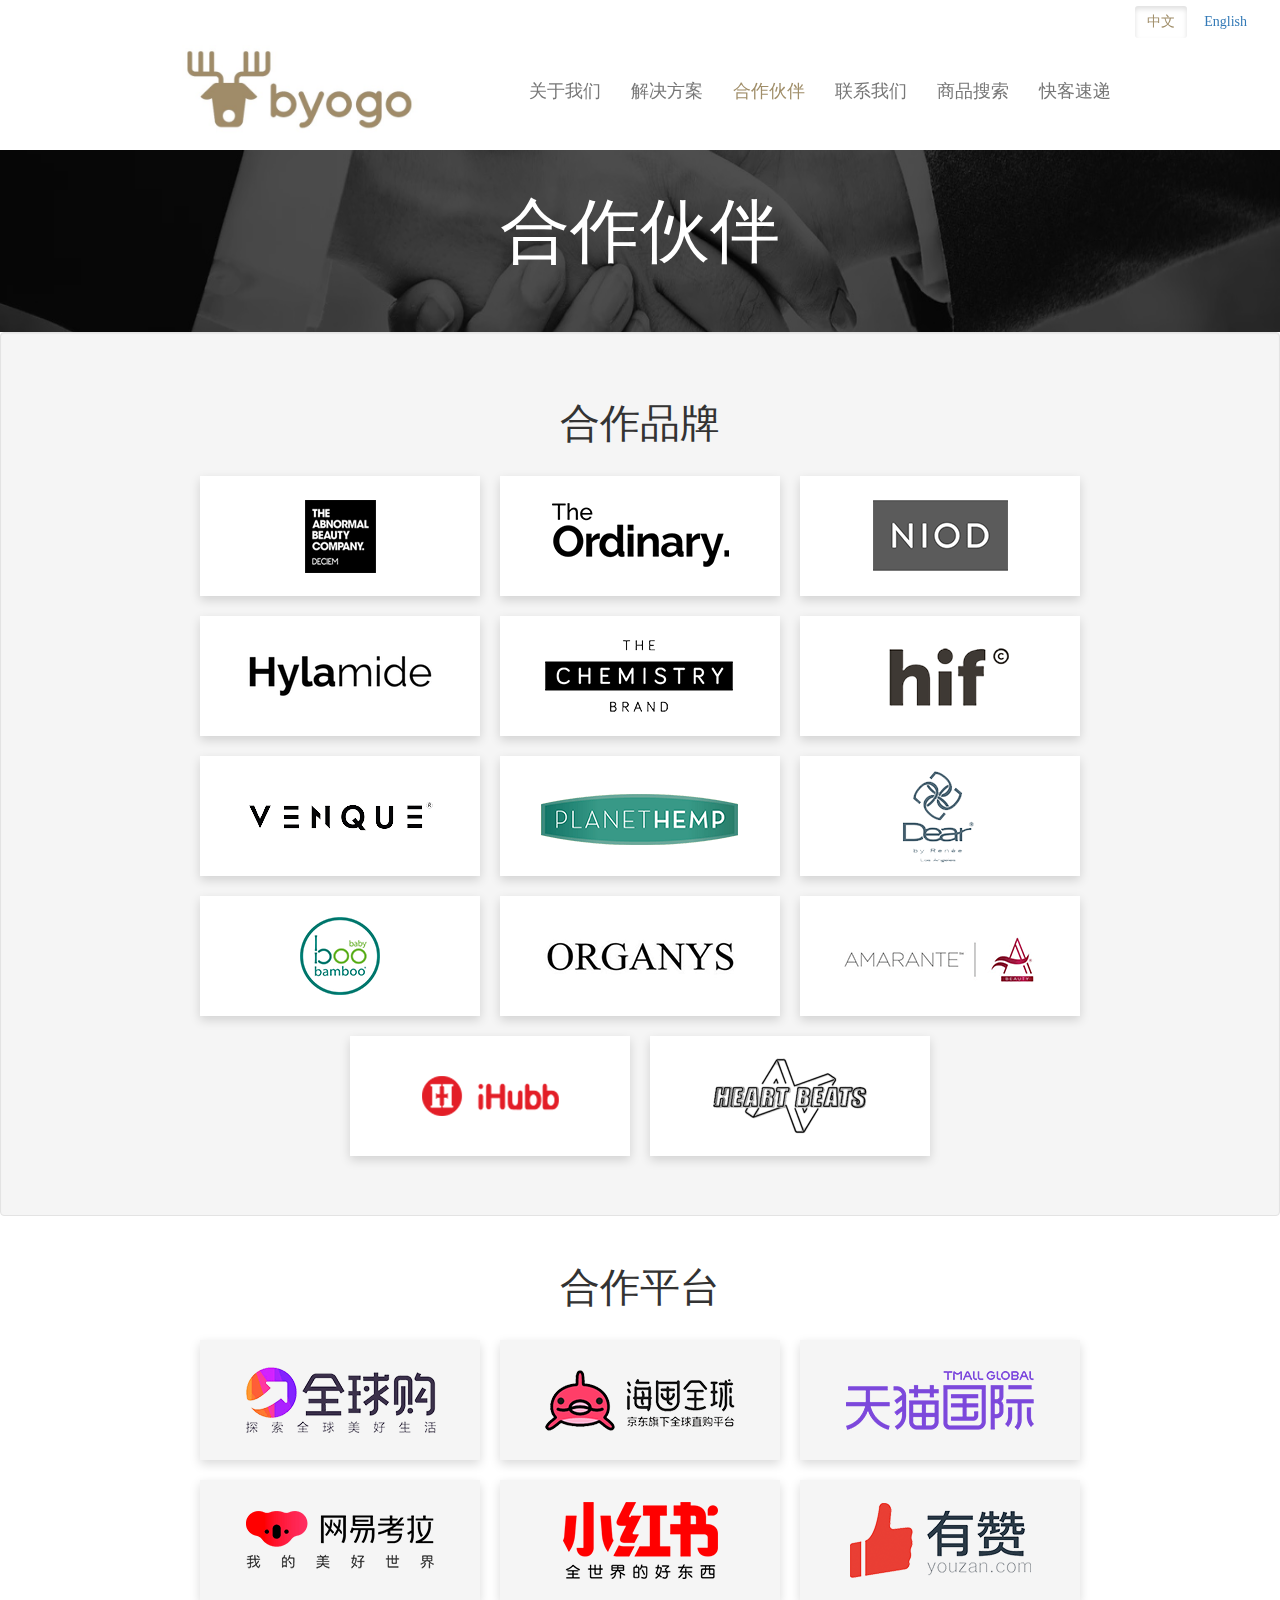
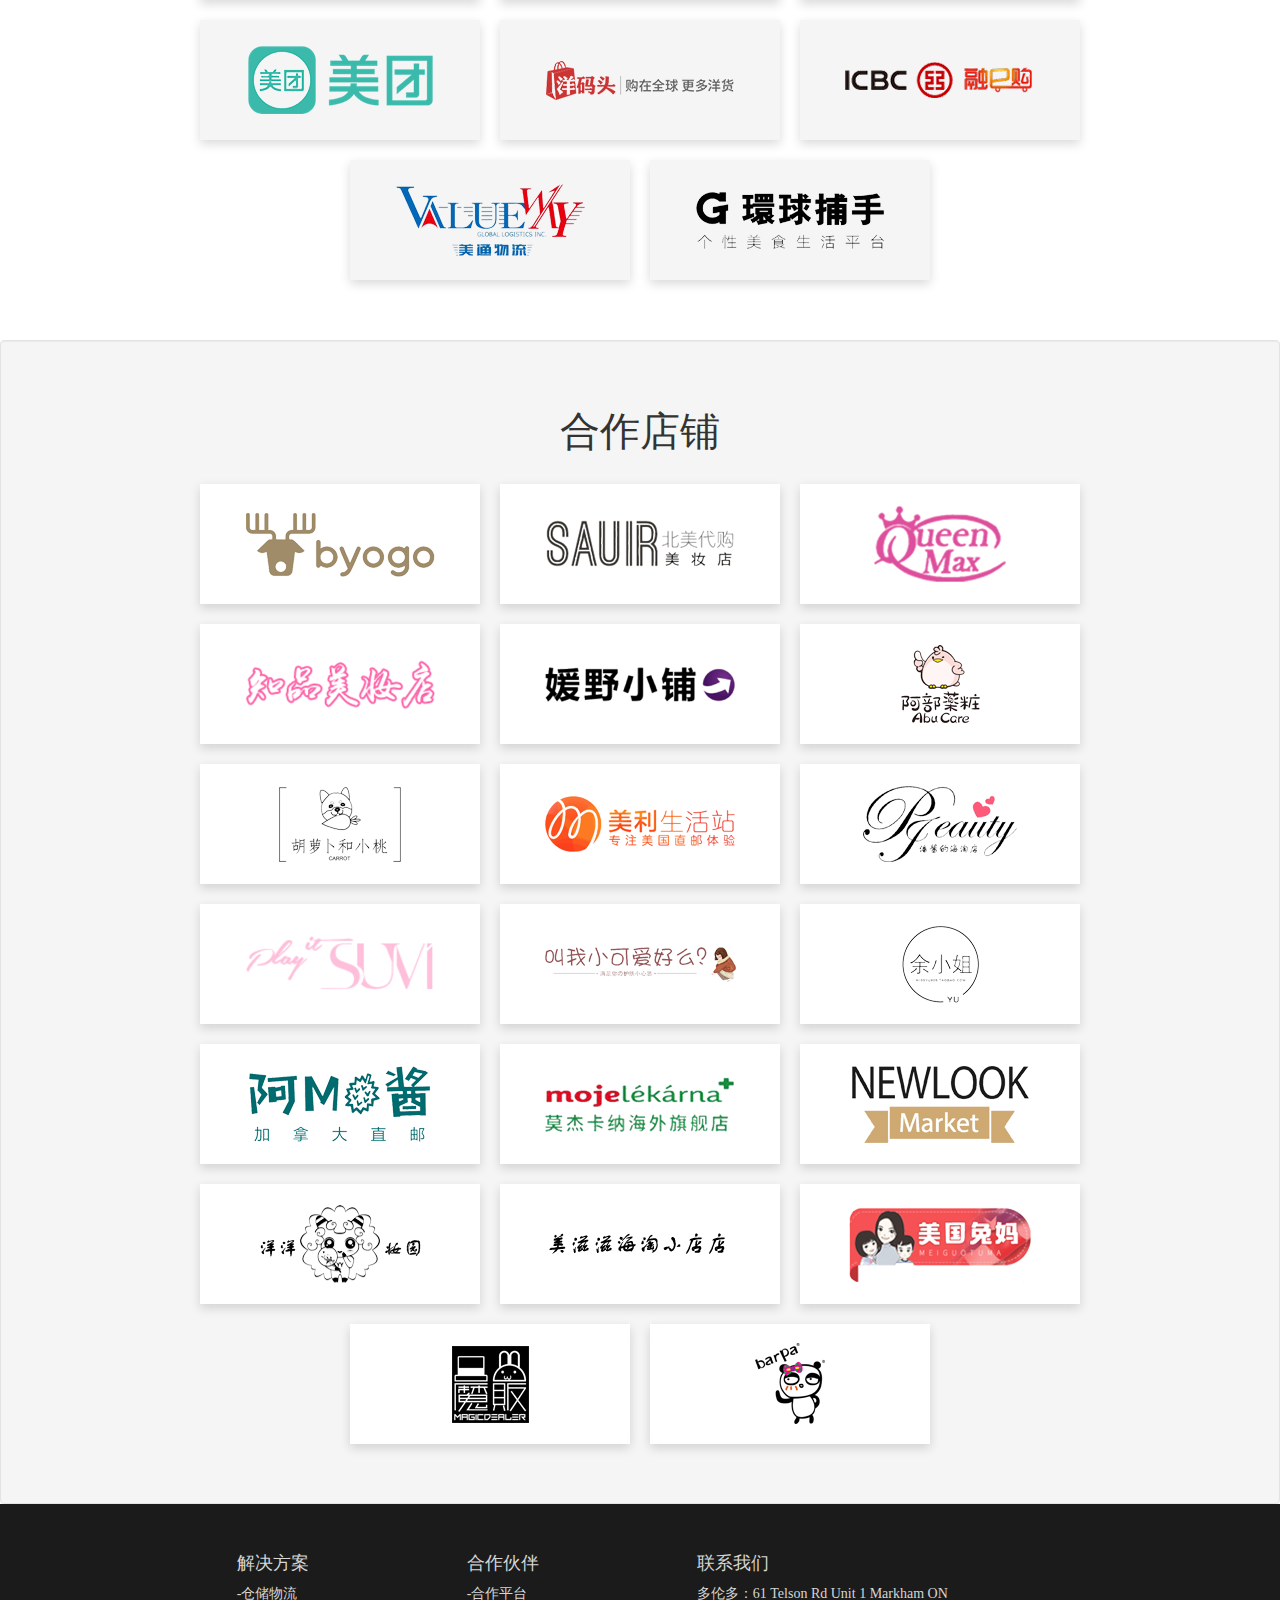
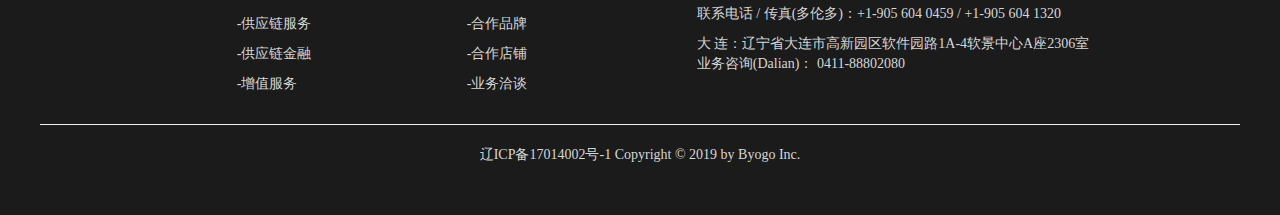
<file: Partner.html>
<!DOCTYPE html>
<html lang="en">
<head>
<meta charset="utf-8">
<meta http-equiv="X-UA-Compatible" content="IE=edge">
<meta name="viewport" content="width=device-width, initial-scale=1">
<title>合作伙伴</title>
<link rel="shortcut icon" type="image/x-icon" href="img/icon.png" sizes="16*16">
<!-- Bootstrap -->
<link href="css/bootstrap.css" rel="stylesheet">
<link href="css/test.css" rel="stylesheet">
<link href="css/partner.css" rel="stylesheet">
</head>
<body>
    <div class="menu-bg"></div>
    <div id="btns">
        <a class="btn active" onclick="setlang('default',this)" href="javascript:;">中文</a>
        <a class="btn" onclick="setlang('en',this)" href="javascript:;">English</a> 
    </div>    
      <nav class="navbar navbar-default navbar-fixed-top nav-container">
        <div class="container-fluid">
          <div class="navbar-header">
            <button type="button" class="navbar-toggle collapsed" data-toggle="collapse" data-target="#navbar" aria-expanded="false" aria-controls="navbar">
              <span class="sr-only">Toggle navigation</span>
              <span class="icon-bar"></span>
              <span class="icon-bar"></span>
              <span class="icon-bar"></span>
            </button>
            <a class="navbar-brand" href="index.html"><img src="img/logo.jpg" alt="logo"></a>
          </div>
          <div id="navbar" class="navbar-collapse collapse">
            <ul class="nav navbar-nav navbar-right">
              <li><a href="index.html">关于我们<!--{en}About us--><span class="sr-only">(current)</span></a></li>
              <li><a href="Solution.html">解决方案<!--{en}Solution--></a></li>
              <li><a class="active" href="#" >合作伙伴<!--{en}Partner--></a></li>
              <li><a href="Contact.html">联系我们<!--{en}Contact Us--></a></li>
              <li><a href="http://search.byogo.com">商品搜索<!--{en}Search--></a></li>
              <li><a href="http://www.gotoquick.com">快客速递<!--{en}GoToQuick--></a></li>
            </ul>
          </div><!--/.nav-collapse -->
        </div><!--/.container-fluid -->
      </nav>
    <!-- navigation bar finish -->
  <div class="clearfix">
  <div class="text-center banner">
      <div>
	  <h1>合作伙伴<!--{en}Partner--></h1></div>
      <img src="img/合作.jpg" alt="解决方案">
  </div>
  </div>
  <span class="archor" id="hzpp"></span>
  <div class="well text-center hz shadow">
    <div>
      <h1 class="featurette-heading">合作品牌<!--{en}Cooperation Brand--></h1>
      <div><a href="https://deciem.com" target="_blank"><img src="img/hzpp/deciem-og.png" alt="Deciem"></a></div>
      <div><a href="https://theordinary.com" target="_blank"><img src="img/hzpp/to.png" alt="The ordinary"></a></div>
      <div><a href="https://niod.com" target="_blank"><img src="img/hzpp/niod.png" alt="NIOD"></a></div>
      <div><a href="https://hylamide.com" target="_blank"><img src="img/hzpp/HylamideLogo.png" alt="Hylamide"></a></div>
      <div><a href="https://chemistrybrand.com" target="_blank"><img src="img/hzpp/che.png" alt="The chemistry"></a></div>
      <div><a href="https://hif.co" target="_blank"><img src="img/hzpp/hif.png" alt="Hif"></a></div>
      <div><a href="https://www.venque.com/" target="_blank"><img src="img/hzpp/venque.png" alt="Venque"></a></div>
      <div><a href="http://planethemp.ca/" target="_blank"><img src="img/hzpp/planethemp-logo.png" alt="Planethemp"></a></div>
      <div><a href="https://www.dearbyrenee.ca/" target="_blank"><img src="img/hzpp/dbn.png" alt="DearByRenee"></a></div>
      <div><a href="http://boobamboo.com/" target="_blank"><img src="img/hzpp/bbb.png" alt="BooBamboo"></a></div>
      <div><a href="https://www.organysbeauty.com/" target="_blank"><img src="img/hzpp/ogn.png" alt="Organys"></a></div>
      <div><a href="http://amarantebeauty.com/" target="_blank"><img src="img/hzpp/ab.png" alt="AmaranteBeauty"></a></div>
      <div><a href="http://www.ihubb.com/" target="_blank"><img src="img/hzpp/ihubb_logo1.png" alt="Ihubb_logo"></a></div>
      <div><a href="https://shop17200937.youzan.com/v2/showcase/tag?alias=p8q1snpc&reft=1547836214307&spm=f.41789372&sl=oJpglJ&sf=wx_sm&is_share=1" target="_blank"><img src="img/hzpp/hb.png" alt="Heart Beats"></a></div>
    </div>
  </div>
  <span class="archor" id="hzpt"></span>
  <div class="text-center hz hzpt shadow">
    <div class="enter">
      <h1 class="featurette-heading">合作平台<!--{en}Cooperation Platform--></h1>
      <div><a href="https://g.taobao.com/" target="_blank"><img src="img/hzpt/qqg.png" alt="全球购"></a></div>
      <div><a href="https://www.jd.hk/" target="_blank"><img src="img/hzpt/htqq.png" alt="海囤全球"></a></div>
      <div><a href="https://www.tmall.hk/" target="_blank"><img src="img/hzpt/tmgj.png" alt="天猫国际"></a></div>
      <div><a href="https://www.kaola.com/" target="_blank"><img src="img/hzpt/wykl.png" alt="网易考拉"></a></div>
      <div><a href="https://www.xiaohongshu.com/" target="_blank"><img src="img/hzpt/xhs.png" alt="小红书"></a></div>
      <div><a href="https://www.youzan.com/" target="_blank"><img src="img/hzpt/youzan.png" alt="有赞"></a></div>
      <div><a href="https://www.meituan.com" target="_blank"><img src="img/hzpt/meituan.png" alt="美团"></a></div>
      <div><a href="https://www.ymatou.com/" target="_blank"><img src="img/hzpt/ymt.png" alt="洋码头"></a></div>
      <div><a href="https://mall.icbc.com.cn/" target="_blank"><img src="img/hzpt/icbc.png" alt="icbc"></a></div>
      <div><a href="https://www.valueway.net" target="_blank"><img src="img/hzpt/mtwl.png" alt="美通物流"></a></div>
      <div><a href="http://www.globalscanner.com/" target="_blank"><img src="img/hzpt/hqbs.png" alt="环球捕手"></a></div>
    </div>
  </div>
  <span class="archor" id="hzdp"></span>
  <div class="well text-center hz shadow">
    <div>
      <h1 class="featurette-heading">合作店铺<!--{en}Cooperative Shop--></h1>
      <div><img class="sqs" src="img/hzdp/byogo.png" alt="byogo百优购_logo"></div>
      <div><img class="sqs" src="img/hzdp/sauir.png" alt="sauir_logo"></div>
      <div><img class="sqs" src="img/hzdp/sexq.png" alt="尚恩小倩_logo"></div>
      <div><img class="sqs" src="img/hzdp/zp.png" alt="知品_logo"></div>
      <div><img class="sqs" src="img/hzdp/yyxp.png" alt="媛野小铺_logo"></div>
      <div><img class="sqs" src="img/hzdp/abyz.png" alt="阿部药妆_logo"></div>
      <div><img class="sqs" src="img/hzdp/carrot.png" alt="胡萝卜和小桃_logo"></div>
      <div><img class="sqs" src="img/hzdp/ml.png" alt="美利_logo"></div>
      <div><img class="sqs" src="img/hzdp/pj.png" alt="潘酱_logo"></div>
      <div><img class="sqs" src="img/hzdp/suvi.png" alt="SUVI_logo"></div>
      <div><img class="sqs" src="img/hzdp/xka.png" alt="小可爱_logo"></div>
      <div><img class="sqs" src="img/hzdp/yxj.png" alt="余小姐_logo"></div>
      <div><img class="sqs" src="img/hzdp/amoj.png" alt="阿Mo酱_logo"></div>
      <div><img class="sqs" src="img/hzdp/mojelekarna.png" alt="莫杰卡纳_logo"></div>
      <div><img class="sqs" src="img/hzdp/newlookmarket.png" alt="NewLookMarket_logo"></div>
      <div><img class="sqs" src="img/hzdp/yyzy.png" alt="洋洋庄园_logo"></div>
      <div><img class="sqs" src="img/hzdp/mzz.png" alt="美滋滋海淘小店店_logo"></div>
      <div><img class="sqs" src="img/hzdp/tm.png" alt="兔妈美式生活馆"></div>
      <div><img class="sqs" src="img/hzdp/mf.png" alt="魔贩"></div>
      <div><img class="sqs" src="img/hzdp/barpa.png" alt="巴蓓拉Barpa"></div>
    </div>
  </div>
  <!--sqs-->
  <div id="sqs" class="sqsShow">
      <span class="close">x</span>
      <a id="store" target="_blank"><img class="sqs-content" id="img1" alt="授权书"></a> 
  </div>
  <footer>
      <div class="container">
    <div class="col-md-10 footer-position">
    <div class="col-md-3">
        <h4>解决方案<!--{en}Solution--></h4>
        <a href="Solution.html#ccwl"><p>-仓储物流<!--{en}-Warehouse Logistics--></p></a>
        <a href="Solution.html#gylfw"><p>-供应链服务<!--{en}-Supply chain service--></p></a>
        <a href="Solution.html#gyljr"><p>-供应链金融<!--{en}-Supply chain finance--></p></a>
        <a href="Solution.html#zzfw"><p>-增值服务<!--{en}-Value-added services--></p></a>
    </div>
    <div class="col-md-3">
        <h4>合作伙伴<!--{en}Partner--></h4>
        <a href="Partner.html#hzpt"><p>-合作平台<!--{en}-Cooperation Platform--></p></a>
        <a href="Partner.html#hzpp"><p>-合作品牌<!--{en}-Cooperation brand--></p></a>
        <a href="Partner.html#hzdp"><p>-合作店铺<!--{en}-Cooperative shop--></p></a>
        <a href="Contact.html"><p>-业务洽谈<!--{en}-Business negotiations--></p></a>
    </div>
    <div class="col-md-6">
        <h4>联系我们<!--{en}Contact Us--></h4>
        <p>多伦多<!--{en}Toronto-->：61 Telson Rd Unit 1 Markham ON<br>联系电话 / 传真(多伦多)<!--{en}Contact/Fax(Toronto)-->：+1-905 604 0459 / +1-905 604 1320</p>
        <p>大  连：辽宁省大连市高新园区软件园路1A-4软景中心A座2306室<br>业务咨询(Dalian)： 0411-88802080</p>
    </div>
   </div>
   </div>
   <hr>
   <p class="text-center">辽ICP备17014002号-1 Copyright © 2019 by Byogo Inc.</p>
  </footer>
<!-- jQuery (necessary for Bootstrap's JavaScript plugins) --> 
<script src="js/jquery-1.11.3.min.js"></script>
<!-- Include all compiled plugins (below), or include individual files as needed --> 
<script src="js/bootstrap.min.js"></script>
<script type="text/javascript" src="js/translater.min.js"></script>
<script type="text/javascript" src="js/partner.js"></script>
<script type="text/javascript">
    var Translater = new Translater();

    var btns = document.getElementById('btns');

    for (var i = 0; i < btns.childNodes.length; i++) {
        var  str = btns.childNodes[i].outerHTML;
        if(str){
            str = str.match(/onclick=\"setlang\(\'(.*?)\'\,/);
            if(str.length>1 && str[1] === Translater.lang_name){
                btns.childNodes[i].className = 'btn active'
            }else{
                btns.childNodes[i].className = 'btn'
            }
        }
    }

    function setlang(name,self){
        Translater.setLang(name);
        var btns = self.parentNode.children;
        for (var i = 0; i < btns.length; i++) {
            btns[i].className = 'btn';
        }
        self.className = 'btn active';
    }
</script>
</body>
</html>
</file>
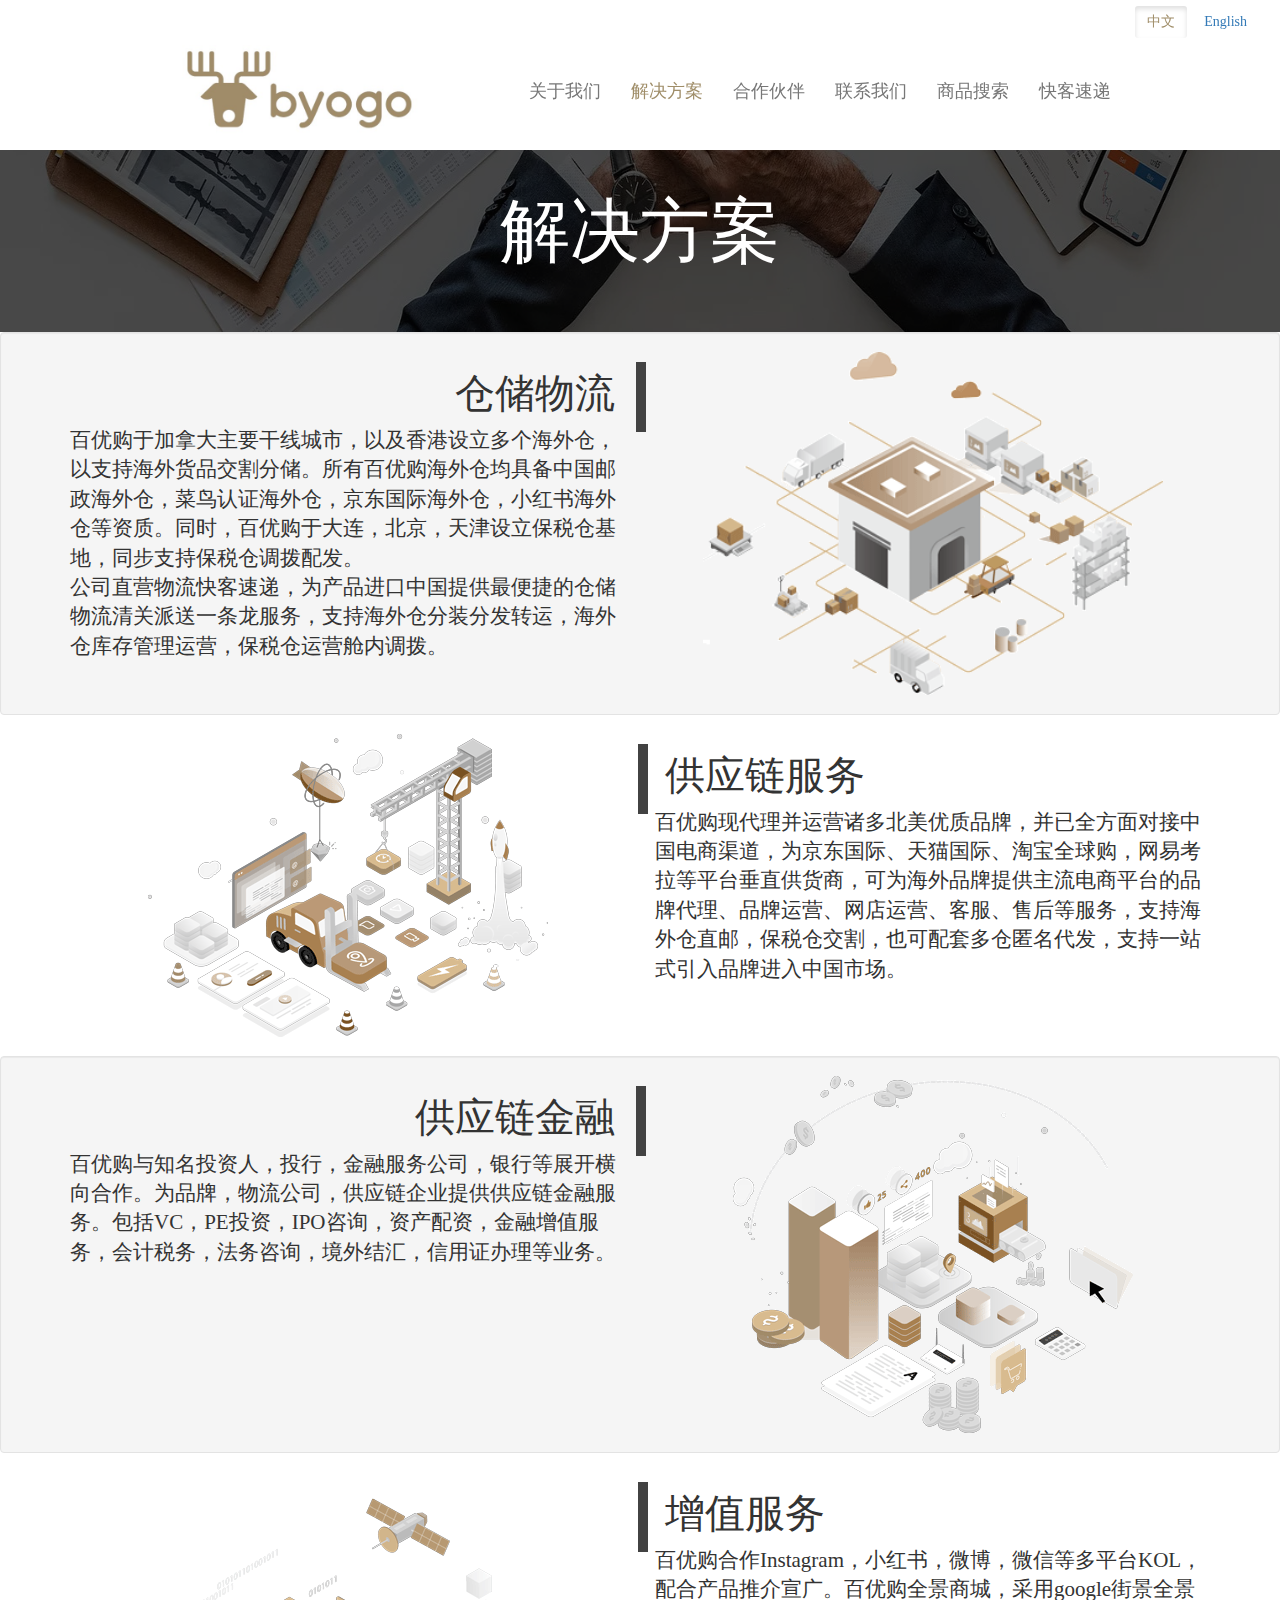
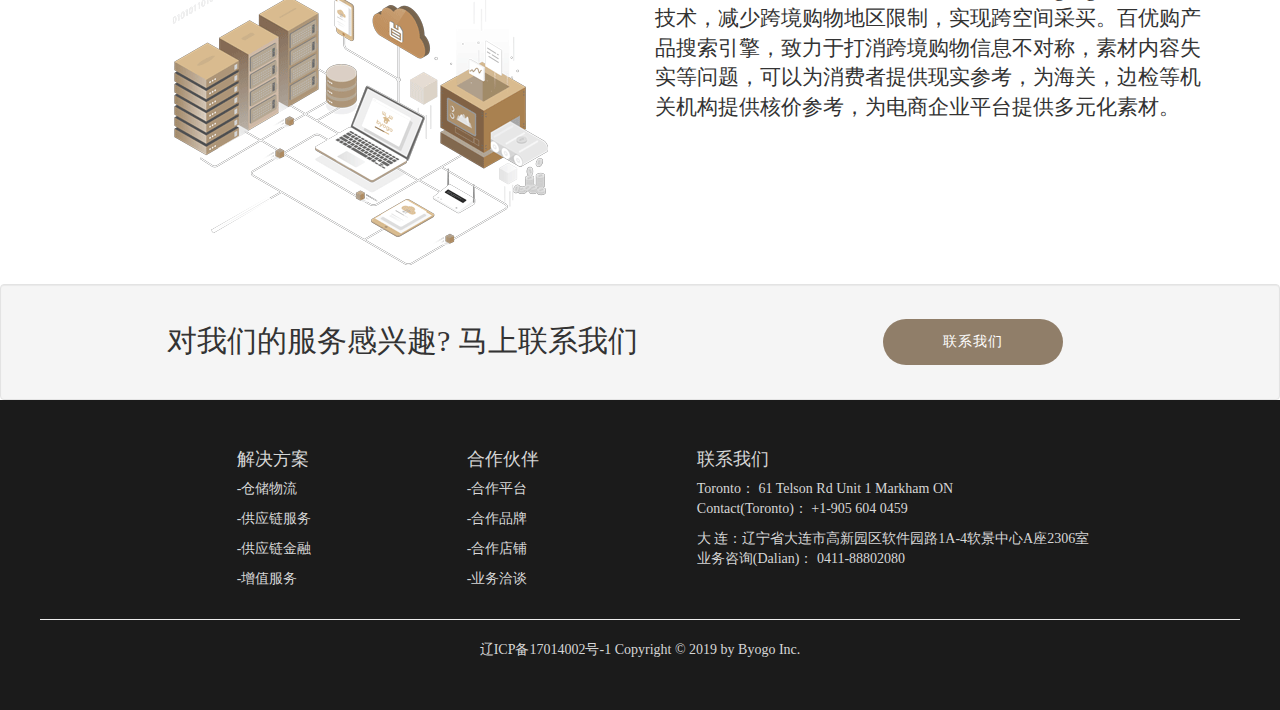
<file: Solution.html>
<!DOCTYPE html>
<html lang="en">
<head>
<meta charset="utf-8">
<meta http-equiv="X-UA-Compatible" content="IE=edge">
<meta name="viewport" content="width=device-width, initial-scale=1">
<title>解决方案</title>
<link rel="shortcut icon" type="image/x-icon" href="img/icon.png" sizes="16*16">
<!-- Bootstrap -->
<link href="css/bootstrap.css" rel="stylesheet">
<link href="css/test.css" rel="stylesheet">
</head>
<body>
    <div class="menu-bg"></div>
    <div id="btns">
        <a class="btn active" onclick="setlang('default',this)" href="javascript:;">中文</a>
        <a class="btn" onclick="setlang('en',this)" href="javascript:;">English</a> 
    </div>
      <nav class="navbar navbar-default navbar-fixed-top nav-container">
        <div class="container-fluid">
          <div class="navbar-header">
            <button type="button" class="navbar-toggle collapsed" data-toggle="collapse" data-target="#navbar" aria-expanded="false" aria-controls="navbar">
              <span class="sr-only">Toggle navigation</span>
              <span class="icon-bar"></span>
              <span class="icon-bar"></span>
              <span class="icon-bar"></span>
            </button>
            <a class="navbar-brand" href="index.html"><img src="img/logo.jpg" alt="logo"></a>
          </div>
          <div id="navbar" class="navbar-collapse collapse">
            <ul class="nav navbar-nav navbar-right">
              <li><a href="index.html">关于我们<!--{en}About us--><span class="sr-only">(current)</span></a></li>
              <li><a class="active" href="#" >解决方案<!--{en}Solution--></a></li>
              <li><a href="Partner.html" >合作伙伴<!--{en}Partner--></a></li>
              <li><a href="Contact.html">联系我们<!--{en}Contact Us--></a></li>
              <li><a href="http://search.byogo.com">商品搜索<!--{en}Search--></a></li>
              <li><a href="http://www.gotoquick.com">快客速递<!--{en}GoToQuick--></a></li>
            </ul>
          </div><!--/.nav-collapse -->
        </div><!--/.container-fluid -->
      </nav>
    <!-- navigation bar finish -->
  <div class="clearfix">
  <div class="text-center banner">
      <div>
	  <h1>解决方案<!--{en}Solution--></h1></div>
      <img src="img/解决.jpg" alt="解决方案">

  </div>
  </div>
  <span class="archor" id="ccwl"></span>
  <div class="well adj-well">
	<div class="container">
	  <div class="row">
        <div class="col-md-6 col-md-push-6">
          <img class="img-responsive center-block" src="img/仓储.png" data-holder-rendered="true" alt="byogo" width="460px">
        </div>
        <div class="col-md-6 col-md-pull-6">
		<div class="strokeright">&nbsp</div>
          <div><h2 class="featurette-heading titleright">仓储物流<!--{en}Warehouse Logistics--></h2></div>
          <p class="lead">百优购于加拿大主要干线城市，以及香港设立多个海外仓，以支持海外货品交割分储。所有百优购海外仓均具备中国邮政海外仓，菜鸟认证海外仓，京东国际海外仓，小红书海外仓等资质。同时，百优购于大连，北京，天津设立保税仓基地，同步支持保税仓调拨配发。<!--{en}Byogo has established overseas warehouses in major cities in Canada and Hong Kong to support overseas goods delivery. All byogo overseas warehouses are qualified by China Post, Cainiao, Jingdong, and RED. Byogo set up bonded warehouses in Dalian, Beijing and Tianjin to support the allocation and distribution.--><br>公司直营物流快客速递，为产品进口中国提供最便捷的仓储物流清关派送一条龙服务，支持海外仓分装分发转运，海外仓库存管理运营，保税仓运营舱内调拨。<!--{en}The company directly operates “GotoQuick Express” ,which provides one-stop service for the most convenient warehousing and logistics clearance for products imported from China. It supports overseas warehouse distribution and transshipment, overseas warehouse management, and bonded warehouse allocation.--></p>
        </div>
      </div>
	</div>
  </div>
    <span class="archor" id="gylfw"></span>
    <div class="adj-white">
	<div class="container">
	  <div class="row">
        <div class="col-md-6">
          <img class="img-responsive center-block" src="img/供应链.png" data-holder-rendered="true" alt="byogo">
        </div>
        <div class="col-md-6">
		<div class="strokeleft">&nbsp</div>
          <div><h2 class="featurette-heading titleleft">供应链服务<!--{en}Supply chain service--></h2></div>
          <p class="lead">百优购现代理并运营诸多北美优质品牌，并已全方面对接中国电商渠道，为京东国际、天猫国际、淘宝全球购，网易考拉等平台垂直供货商，可为海外品牌提供主流电商平台的品牌代理、品牌运营、网店运营、客服、售后等服务，支持海外仓直邮，保税仓交割，也可配套多仓匿名代发，支持一站式引入品牌进入中国市场。<!--{en}Byogo represents and operates many high-quality brands in North America, and has been fully connected to China's e-commerce channels. It is a vertical supplier of platforms such as Jingdong, Tmall, Taobao Global, and Netease Kaola. We provide brand agency, brand operation and online store operation,customer service, after-sales and other services for overseas brand on mainstream platform.We also support overseas direct mail, bonded warehouse delivery, and can also be used for anonymous delivery on multiple warehouses, supporting one-stop introduction of brands into the Chinese market.--></p>
        </div>
      </div>
	</div>
  </div>
    <span class="archor" id="gyljr"></span>
    <div class="well adj-well">
	<div class="container">
	  <div class="row">
        <div class="col-md-6 col-md-push-6">
          <img class="img-responsive center-block" src="img/金融.png" data-holder-rendered="true" alt="byogo">
        </div>
        <div class="col-md-6 col-md-pull-6">
		<div  class="strokeright">&nbsp</div>
          <div><h2 class="featurette-heading titleright">供应链金融<!--{en}Supply chain finance--></h2></div>
          <p class="lead">百优购与知名投资人，投行，金融服务公司，银行等展开横向合作。为品牌，物流公司，供应链企业提供供应链金融服务。包括VC，PE投资，IPO咨询，资产配资，金融增值服务，会计税务，法务咨询，境外结汇，信用证办理等业务。<!--{en}Byogo has horizontal cooperation with well-known investors, investment banks, financial services companies, banks and so on.Providing supply chain financial services for brands, logistics companies, and supply chain companies. Including VC, PE investment, IPO consulting, asset allocation, financial value-added services, accounting and taxation, legal advice, overseas settlement, letter of credit processing and other services.--></p>
        </div>
      </div>
	</div>
  </div>
    <span class="archor" id="zzfw"></span>
    <div class="adj-white">
	<div class="container">
	  <div class="row">
        <div class="col-md-6">
          <img class="img-responsive center-block" src="img/服务.png" data-holder-rendered="true" alt="byogo">
        </div>
        <div class="col-md-6">
		<div  class="strokeleft">&nbsp</div>
          <div><h2 class="featurette-heading titleleft">增值服务<!--{en}Value-added services--></h2></div>
          <p class="lead">百优购合作Instagram，小红书，微博，微信等多平台KOL，配合产品推介宣广。百优购全景商城，采用google街景全景技术，减少跨境购物地区限制，实现跨空间采买。百优购产品搜索引擎，致力于打消跨境购物信息不对称，素材内容失实等问题，可以为消费者提供现实参考，为海关，边检等机关机构提供核价参考，为电商企业平台提供多元化素材。<!--{en}Byogo cooperates with many KOL from Instagram, RED, Weibo, WeChat and other multi-platform in order to do product promotion. The byogo panoramic mall uses google streetscape panorama technology to achieve an immersive shopping experience. The byogo product search engine is dedicated to eliminating cross-border shopping information asymmetry, material content inaccuracy and other issues. It can provide consumers with a realistic reference. It can also provide reference for customs, border inspection and other agencies, to provide diversification for e-commerce platform material.--></p>
        </div>
      </div>
	</div>
  </div>
  <div class="well adj-well">
	<div class="container">
      <div class="col-md-7" style="text-align: center;"><h2>对我们的服务感兴趣? 马上联系我们<!--{en}Interested in our services? Contact us now--></h2></div>
      <div class="col-md-5 button-center">
          <a href="Contact.html">
             <input type="button" class="button" value="联系我们" value-en="Contact Us">
          </a>
      </div>
    </div>
  </div>
  <footer>
      <div class="container">
    <div class="col-md-10 footer-position">
    <div class="col-md-3">
        <h4>解决方案<!--{en}Solution--></h4>
        <a href="Solution.html#ccwl"><p>-仓储物流<!--{en}-Warehouse Logistics--></p></a>
        <a href="Solution.html#gylfw"><p>-供应链服务<!--{en}-Supply chain service--></p></a>
        <a href="Solution.html#gyljr"><p>-供应链金融<!--{en}-Supply chain finance--></p></a>
        <a href="Solution.html#zzfw"><p>-增值服务<!--{en}-Value-added services--></p></a>
    </div>
    <div class="col-md-3">
        <h4>合作伙伴<!--{en}Partner--></h4>
        <a href="Partner.html#hzpt"><p>-合作平台<!--{en}-Cooperation Platform--></p></a>
        <a href="Partner.html#hzpp"><p>-合作品牌<!--{en}-Cooperation brand--></p></a>
        <a href="Partner.html#hzdp"><p>-合作店铺<!--{en}-Cooperative shop--></p></a>
        <a href="Contact.html"><p>-业务洽谈<!--{en}-Business negotiations--></p></a>
    </div>
    <div class="col-md-6">
        <h4>联系我们<!--{en}Contact Us--></h4>
        <p>Toronto： 61 Telson Rd Unit 1 Markham ON<br>Contact(Toronto)： +1-905 604 0459</p>
        <p>大  连：辽宁省大连市高新园区软件园路1A-4软景中心A座2306室<br>业务咨询(Dalian)： 0411-88802080</p>
    </div>
   </div>
   </div>
   <hr>
   <p class="text-center">辽ICP备17014002号-1 Copyright © 2019 by Byogo Inc.</p>
  </footer>
<!-- jQuery (necessary for Bootstrap's JavaScript plugins) --> 
<script src="js/jquery-1.11.3.min.js"></script>

<!-- Include all compiled plugins (below), or include individual files as needed --> 
<script src="js/bootstrap.min.js"></script>
<script type="text/javascript" src="js/translater.min.js"></script>
<script type="text/javascript">
    var Translater = new Translater();

    var btns = document.getElementById('btns');

    for (var i = 0; i < btns.childNodes.length; i++) {
        var  str = btns.childNodes[i].outerHTML;
        if(str){
            str = str.match(/onclick=\"setlang\(\'(.*?)\'\,/);
            if(str.length>1 && str[1] === Translater.lang_name){
                btns.childNodes[i].className = 'btn active'
            }else{
                btns.childNodes[i].className = 'btn'
            }
        }
    }

    function setlang(name,self){
        Translater.setLang(name);
        var btns = self.parentNode.children;
        for (var i = 0; i < btns.length; i++) {
            btns[i].className = 'btn';
        }
        self.className = 'btn active';
    }
</script>
</body>
</html>
</file>
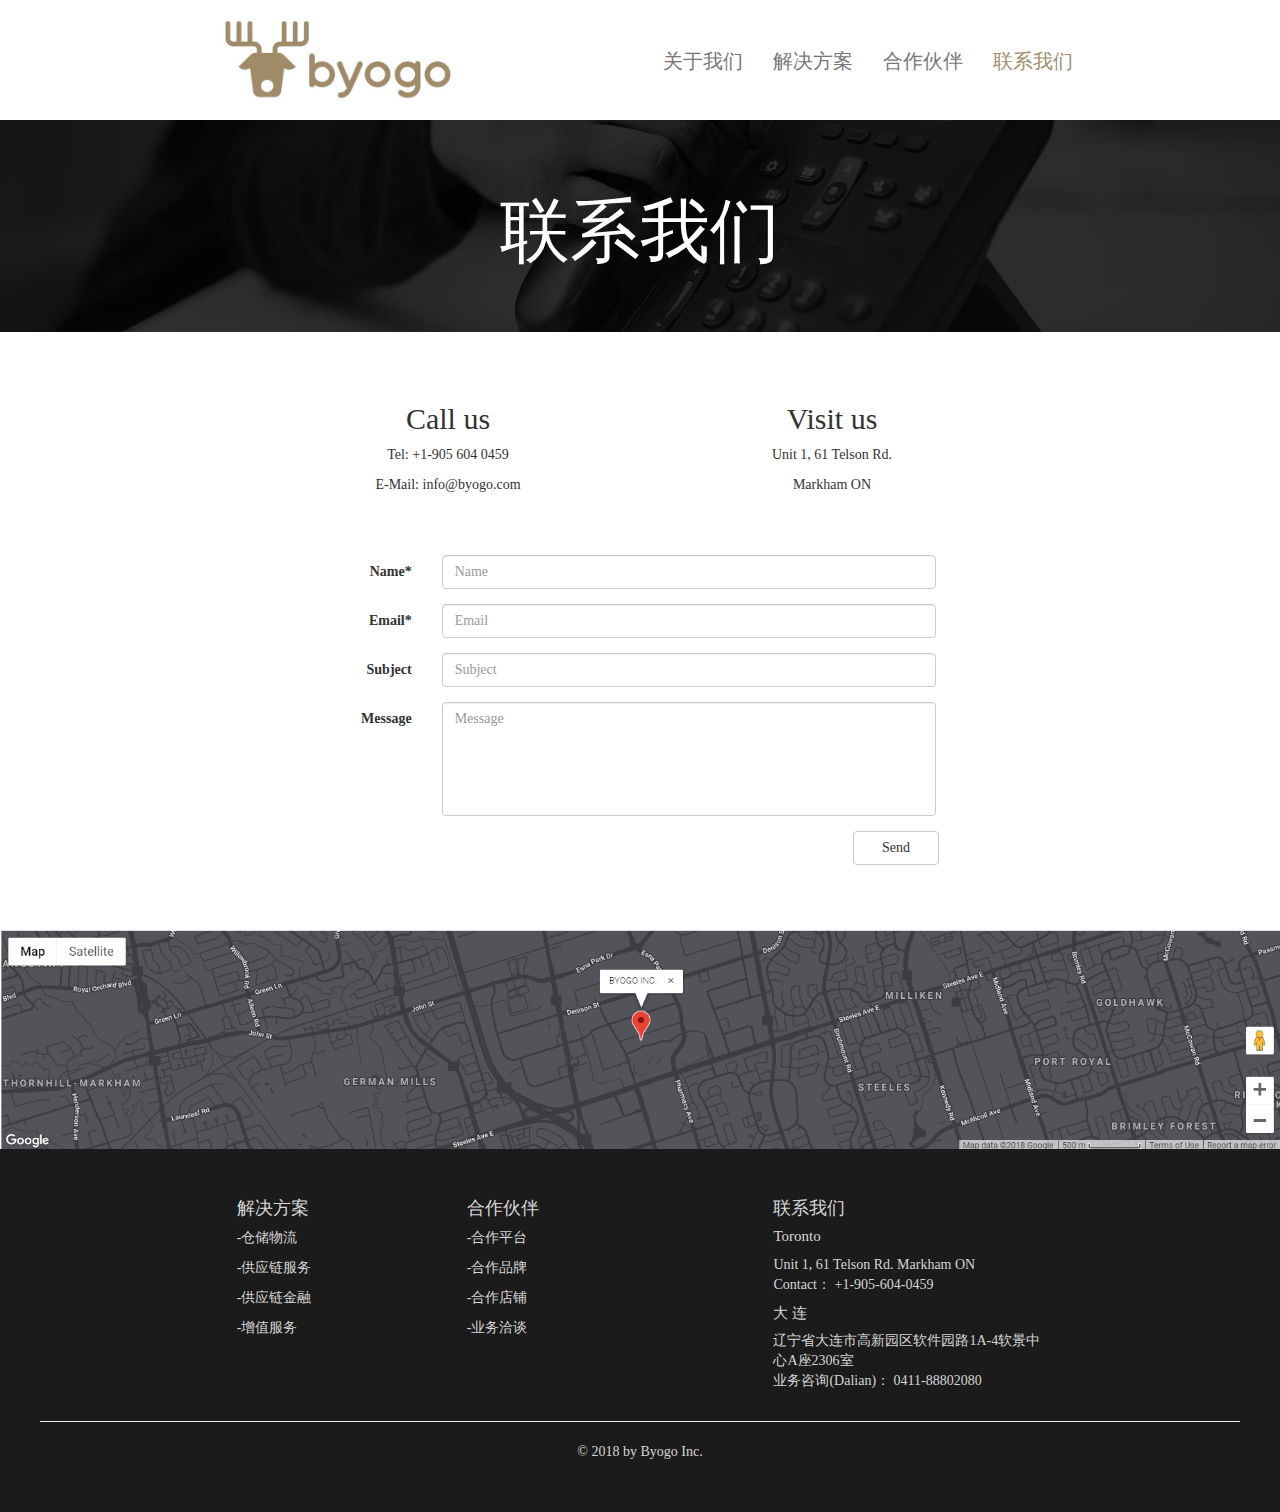
<file: byogo/Contact.html>
<!DOCTYPE html>
<html lang="en">
<head>
<meta charset="utf-8">
<meta http-equiv="X-UA-Compatible" content="IE=edge">
<meta name="viewport" content="width=device-width, initial-scale=1">
<title>联系我们</title>
<link rel="shortcut icon" type="image/x-icon" href="img/icon.png" sizes="16*16">
<!-- Bootstrap -->
<link href="css/bootstrap.css" rel="stylesheet">
<link href="css/test.css" rel="stylesheet">
</head>
<body>
<div style="position: fixed; background-color: white;z-index: 2;height: 120px; width: 100%;"></div>
      <nav class="navbar navbar-default navbar-fixed-top nav-container">
        <div class="container-fluid">
          <div class="navbar-header">
            <button type="button" class="navbar-toggle collapsed" data-toggle="collapse" data-target="#navbar" aria-expanded="false" aria-controls="navbar" style="padding:20px; margin-top:20px;">
              <span class="sr-only">Toggle navigation</span>
              <span class="icon-bar"></span>
              <span class="icon-bar"></span>
              <span class="icon-bar"></span>
            </button>
            <a class="navbar-brand" href="index.html" style="padding: 10;">
			<img src="img/logo.jpg" alt="logo" height="90x;"></a>
          </div>
          <div id="navbar" class="navbar-collapse collapse" style="border: none;">
            <ul class="nav navbar-nav navbar-right" style="margin-top:36px; margin-bottom: 20px; font-size: 20px;">
              <li><a href="index.html">关于我们<span class="sr-only">(current)</span></a></li>
              <li><a href="Solution.html">解决方案</a></li>
              <li><a href="Partner.html">合作伙伴</a></li>
              <li><a class="active" href="#">联系我们</a></li>
            </ul>
          </div><!--/.nav-collapse -->
        </div><!--/.container-fluid -->
      </nav>
    <!-- navigation bar finish -->
  <div class="clearfix">
  <div class="text-center" style="height:212px; margin-top:120px; position: relative;">
      <div style="position: absolute; color:white; width: 100%;height: inherit;background-color: rgba(3,3,3,0.7);">
        <h1 style="position: absolute; left:0;right: 0; top: 25%; font-size:70px;">联系我们</h1></div>
      <img src="img/lianxi.png" alt="解决方案" width ="100%" height ="212px">
  </div>
  </div>
    
  <div class="text-center row" style="width:60%; margin-left:calc((100% - 60%) * 0.5); margin-top:50px;">
     <div class="col-md-6">
       <h2>Call us</h2>
       <p>Tel: +1-905 604 0459</p>
       <p>E-Mail: info@byogo.com </p>
     </div>
     <div class="col-md-6">
       <h2>Visit us</h2>
       <p>Unit 1, 61 Telson Rd. </p>
       <p>Markham ON </p>
     </div>
  </div>

  <div class="container" style="margin-top:50px; margin-bottom:50px; margin-left:calc((100% - 60%) * 0.5); width: 80%">
    <form class="form-horizontal" method="post" enctype="text/plain" id="mailForm">
      <div class="form-group">
        <label for="name" class="col-sm-2 control-label">Name*</label>
        <div class="col-sm-10">
          <input type="text" class="form-control" id="name" placeholder="Name" required>
        </div>
      </div>
      <div class="form-group">
        <label for="email" class="col-sm-2 control-label">Email*</label>
        <div class="col-sm-10">
          <input type="text" class="form-control" id="email" placeholder="Email" required>
        </div>
      </div>
      <div class="form-group">
        <label for="subject" class="col-sm-2 control-label">Subject</label>
        <div class="col-sm-10">
          <input type="text" class="form-control" id="subject" placeholder="Subject" name="subject">
        </div>
      </div>
      <div class="form-group">
        <label for="Message" class="col-sm-2 control-label">Message</label>
        <div class="col-sm-10">
          <textarea class="form-control" rows="5" style="resize: none;" id="message" placeholder="Message" name="message"></textarea>
        </div>
      </div>
      <div class="form-group">
        <input class="col-md-1 col-md-push-7 btn btn-default" type="submit" value="Send" onClick="sendMail()">
      </div>
    </form>
  </div>

  <div><img src="img/map.png" width="100%;" alt="map"></div>
  <footer>
      <div class="container">
    <div class="col-md-10" style="text-align: left; margin-left: 12%">
    <div class="col-md-3">
        <h4>解决方案</h4>
        <a href="Solution.html#ccwl"><p>-仓储物流</p></a>
        <a href="Solution.html#gylfw"><p>-供应链服务</p></a>
        <a href="Solution.html#gyljr"><p>-供应链金融</p></a>
        <a href="Solution.html#zzfw"><p>-增值服务</p></a>
    </div>
    <div class="col-md-4">
        <h4>合作伙伴</h4>
        <a href="Partner.html#hzpt"><p>-合作平台</p></a>
        <a href="Partner.html#hzpp"><p>-合作品牌</p></a>
        <a href="Partner.html#hzdp"><p>-合作店铺</p></a>
        <a href="Contact.html"><p>-业务洽谈</p></a>
    </div>
    <div class="col-md-4">
        <h4>联系我们</h4>
        <h5>Toronto</h5>
        <p>Unit 1, 61 Telson Rd. Markham ON<br>Contact： +1-905-604-0459</p>
        <h5>大  连</h5>
        <p>辽宁省大连市高新园区软件园路1A-4软景中心A座2306室<br>业务咨询(Dalian)： 0411-88802080</p>
    </div>
   </div>
   </div>
    <hr>
   <p class="text-center">© 2018 by Byogo Inc.</p>
  </footer>
<!-- jQuery (necessary for Bootstrap's JavaScript plugins) --> 
<script src="js/jquery-1.11.3.min.js"></script>
<script type="text/javascript">
 function sendMail() {
        var mailForm = document.getElementById("mailForm");
        var name = document.getElementById('name').value;
        var email = document.getElementById('email').value;
        var subject = document.getElementById('subject').value;
        var message = document.getElementById('message').value;
        var address = "mailto:info@byogo.com?subject=" + subject +"&body=" + name + "%0d%0a"+ message +"%0d%0a"+ email;
        mailForm.action = address;
        mailForm.submit();
    }
</script>

<!-- Include all compiled plugins (below), or include individual files as needed --> 
<script src="js/bootstrap.js"></script>
</body>
</html>
</file>
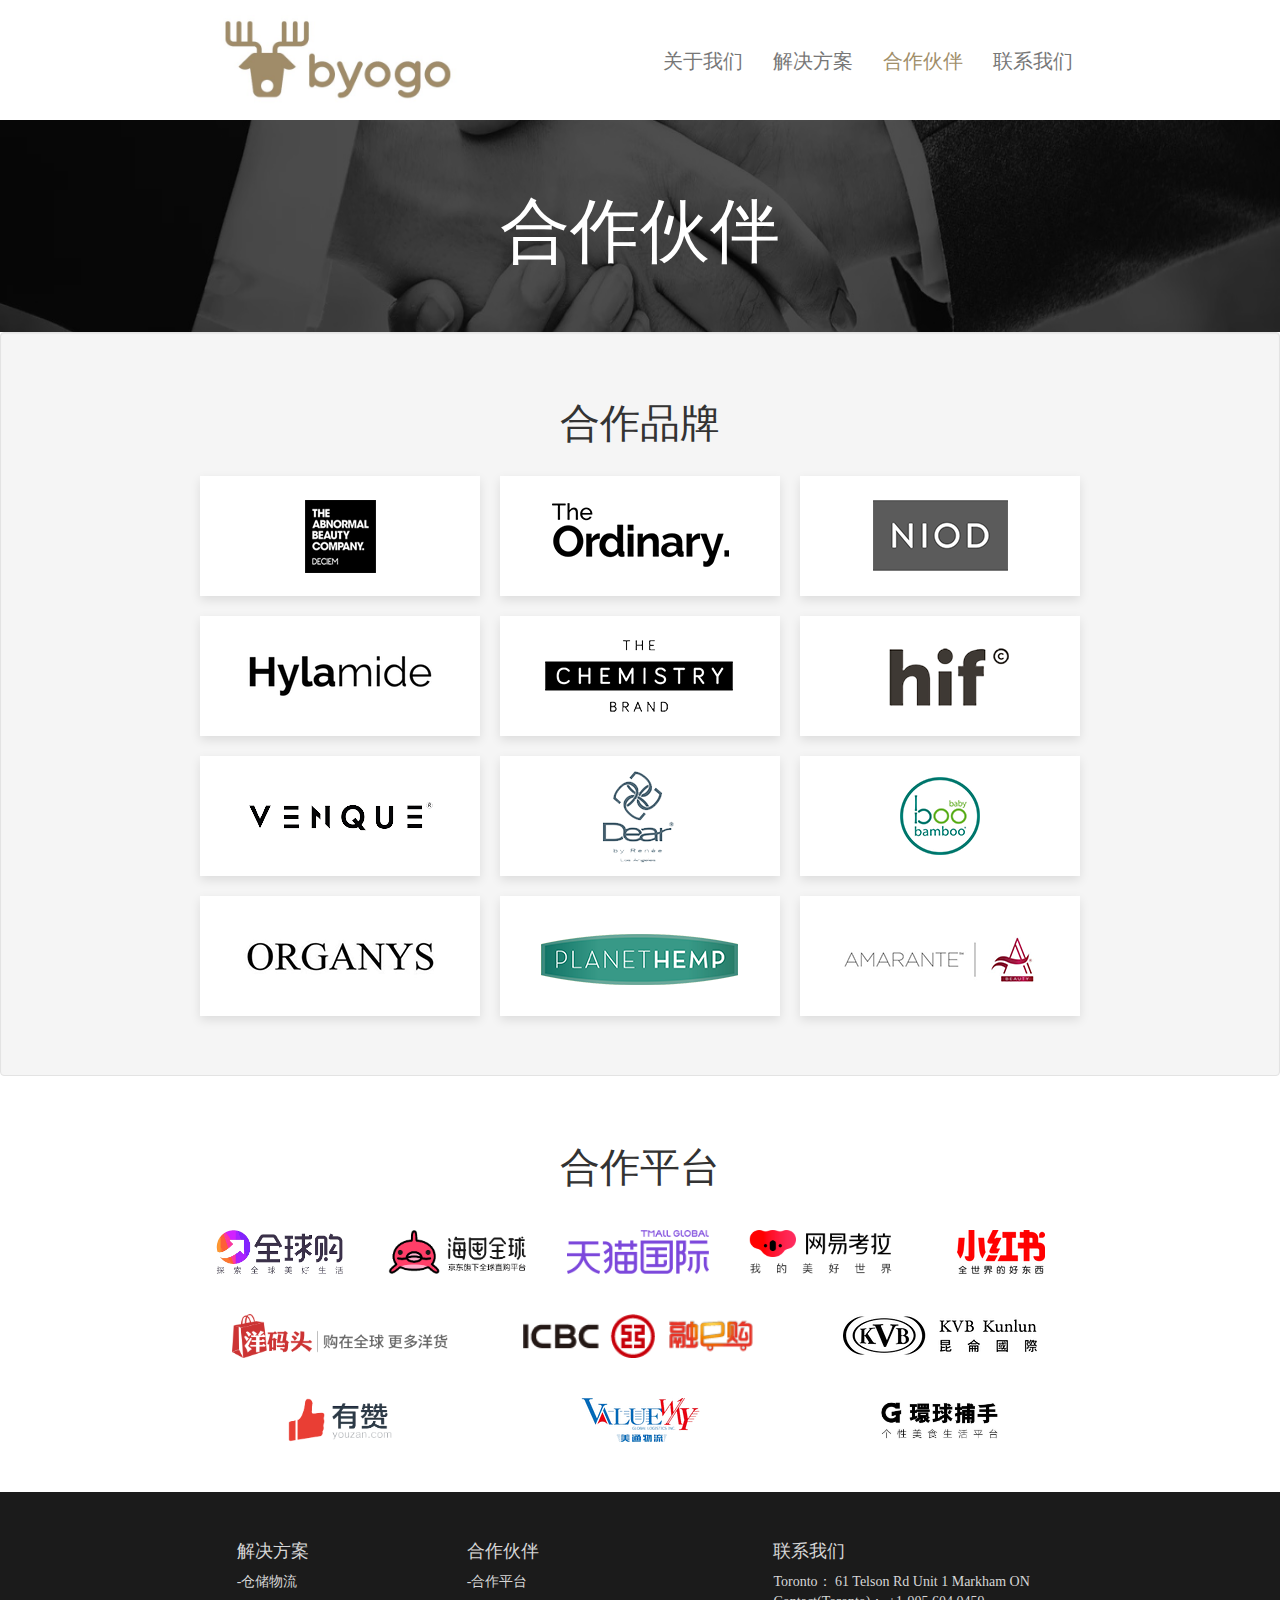
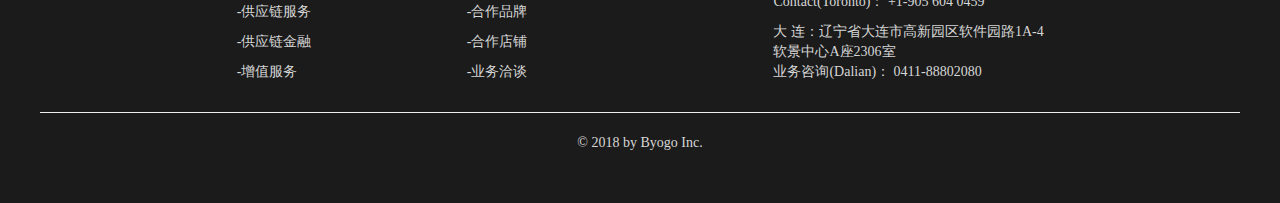
<file: byogo/Partner.html>
<!DOCTYPE html>
<html lang="en">
<head>
<meta charset="utf-8">
<meta http-equiv="X-UA-Compatible" content="IE=edge">
<meta name="viewport" content="width=device-width, initial-scale=1">
<title>合作伙伴</title>
<link rel="shortcut icon" type="image/x-icon" href="img/icon.png" sizes="16*16">
<!-- Bootstrap -->
<link href="css/bootstrap.css" rel="stylesheet">
<link href="css/test.css" rel="stylesheet">

</head>
<body>
<div style="position: fixed; background-color: white;z-index: 2;height: 120px; width: 100%;"></div>
      <nav class="navbar navbar-default navbar-fixed-top nav-container">
        <div class="container-fluid">
          <div class="navbar-header">
            <button type="button" class="navbar-toggle collapsed" data-toggle="collapse" data-target="#navbar" aria-expanded="false" aria-controls="navbar" style="padding:20px; margin-top:20px;">
              <span class="sr-only">Toggle navigation</span>
              <span class="icon-bar"></span>
              <span class="icon-bar"></span>
              <span class="icon-bar"></span>
            </button>
            <a class="navbar-brand" href="index.html" style="padding: 10;"><img src="img/logo.jpg" alt="logo" height="90px;"></a>
          </div>
          <div id="navbar" class="navbar-collapse collapse" style="border: none;">
            <ul class="nav navbar-nav navbar-right" style="margin-top:36px; margin-bottom: 20px; font-size: 20px;">
              <li><a href="index.html">关于我们<span class="sr-only">(current)</span></a></li>
              <li><a href="Solution.html">解决方案</a></li>
              <li><a class="active" href="#">合作伙伴</a></li>
              <li><a href="Contact.html">联系我们</a></li>
            </ul>
          </div><!--/.nav-collapse -->
        </div><!--/.container-fluid -->
      </nav>
    <!-- navigation bar finish -->
  <div class="clearfix" id="hzdp">
  <div class="text-center" style="height:212px; margin-top:120px; position: relative;">
      <div style="position: absolute; color:white; width: 100%;height: inherit;background-color: rgba(3,3,3,0.7);">
	  <h1 style="position: absolute; left:0;right: 0; top: 25%; font-size:70px;">合作伙伴</h1></div>
      <img src="img/合作.jpg" alt="解决方案" width ="100%" height ="212px">
  </div>
  </div>
  <span class="archor" id="hzpp"></span>
  <div class="well text-center hz shadow">
    <div>
      <h1 class="featurette-heading">合作品牌</h1>
      <div><a href="https://deciem.com"><img src="img/deciem-og.png" alt="Deciem"></a></div>
      <div><a href="https://theordinary.com"><img src="img/to.png" alt="The ordinary"></a></div>
      <div><a href="https://niod.com"><img src="img/niod.png" alt="NIOD"></a></div>
      <div><a href="https://hylamide.com"><img src="img/HylamideLogo.png" alt="Hylamide"></a></div>
      <div><a href="https://chemistrybrand.com"><img src="img/che.png" alt="The chemistry"></a></div>
      <div><a href="https://hif.co"><img src="img/hif.png" alt="Hif"></a></div>
      <div><a href="https://www.venque.com/"><img src="img/venque.png" alt="Venque"></a></div>
      <div><a href="https://www.dearbyrenee.ca/"><img src="img/dbn.png" alt="DearByRenee"></a></div>
      <div><a href="http://boobamboo.com/"><img src="img/bbb.png" alt="BooBamboo"></a></div>
      <div><a href="https://www.organysbeauty.com/"><img src="img/ogn.png" alt="Organys"></a></div>
      <div><a href="http://planethemp.ca/"><img src="img/planethemp-logo.png" alt="Planethemp"></a></div>
      <div><a href="http://amarantebeauty.com/"><img src="img/ab.png" alt="AmaranteBeauty"></a></div>
    </div>
  </div>
  <span class="archor" id="hzpt"></span>
  <div class="text-center hz hzpt">
    <div>
      <h1 class="featurette-heading">合作平台</h1>
      <div><a href="https://g.taobao.com/"><img src="img/qqg.png" alt="全球购"></a></div>
      <div><a href="https://www.jd.hk/"><img src="img/htqq.png" alt="海囤全球"></a></div>
      <div><a href="https://www.tmall.hk/"><img src="img/tmgj.png" alt="天猫国际"></a></div>
      <div><a href="https://www.kaola.com/"><img src="img/wykl.png" alt="网易考拉"></a></div>
      <div><a href="https://www.xiaohongshu.com/"><img src="img/xhs.png" alt="小红书"></a></div>
      <div><a href="https://www.ymatou.com/"><img src="img/ymt.png" alt="洋码头"></a></div>
      <div><a href="https://mall.icbc.com.cn/"><img src="img/icbc.png" alt="icbc"></a></div>
      <div><a href="https://www.kvbkunlun.com/cn/"><img src="img/klgj.png" alt="昆仑国际"></a></div>
      <div><a href="https://www.youzan.com/"><img src="img/youzan.png" alt="有赞"></a></div>
      <div><a href="https://www.valueway.net"><img src="img/mtwl.png" alt="美通物流"></a></div>
      <div><a href="http://www.globalscanner.com/"><img src="img/hqbs-1.jpg" alt="环球捕手"></a></div>
    </div>
  </div>
  <footer>
      <div class="container">
    <div class="col-md-10" style="text-align: left; margin-left: 12%">
    <div class="col-md-3">
        <h4>解决方案</h4>
        <a href="Solution.html#ccwl"><p>-仓储物流</p></a>
        <a href="Solution.html#gylfw"><p>-供应链服务</p></a>
        <a href="Solution.html#gyljr"><p>-供应链金融</p></a>
        <a href="Solution.html#zzfw"><p>-增值服务</p></a>
    </div>
    <div class="col-md-4">
        <h4>合作伙伴</h4>
        <a href="#hzpt"><p>-合作平台</p></a>
        <a href="#hzpp"><p>-合作品牌</p></a>
        <a href="#hzdp"><p>-合作店铺</p></a>
        <a href="Contact.html"><p>-业务洽谈</p></a>
    </div>
    <div class="col-md-4">
        <h4>联系我们</h4>
        <p>Toronto： 61 Telson Rd Unit 1 Markham ON<br>Contact(Toronto)： +1-905 604 0459</p>
        <p>大  连：辽宁省大连市高新园区软件园路1A-4软景中心A座2306室<br>业务咨询(Dalian)： 0411-88802080</p>
    </div>
   </div>
   </div>
    <hr>
   <p class="text-center">© 2018 by Byogo Inc.</p>
  </footer>
<!-- jQuery (necessary for Bootstrap's JavaScript plugins) --> 
<script src="js/jquery-1.11.3.min.js"></script>
<!-- Include all compiled plugins (below), or include individual files as needed --> 
<script src="js/bootstrap.js"></script>
</body>
</html>
</file>
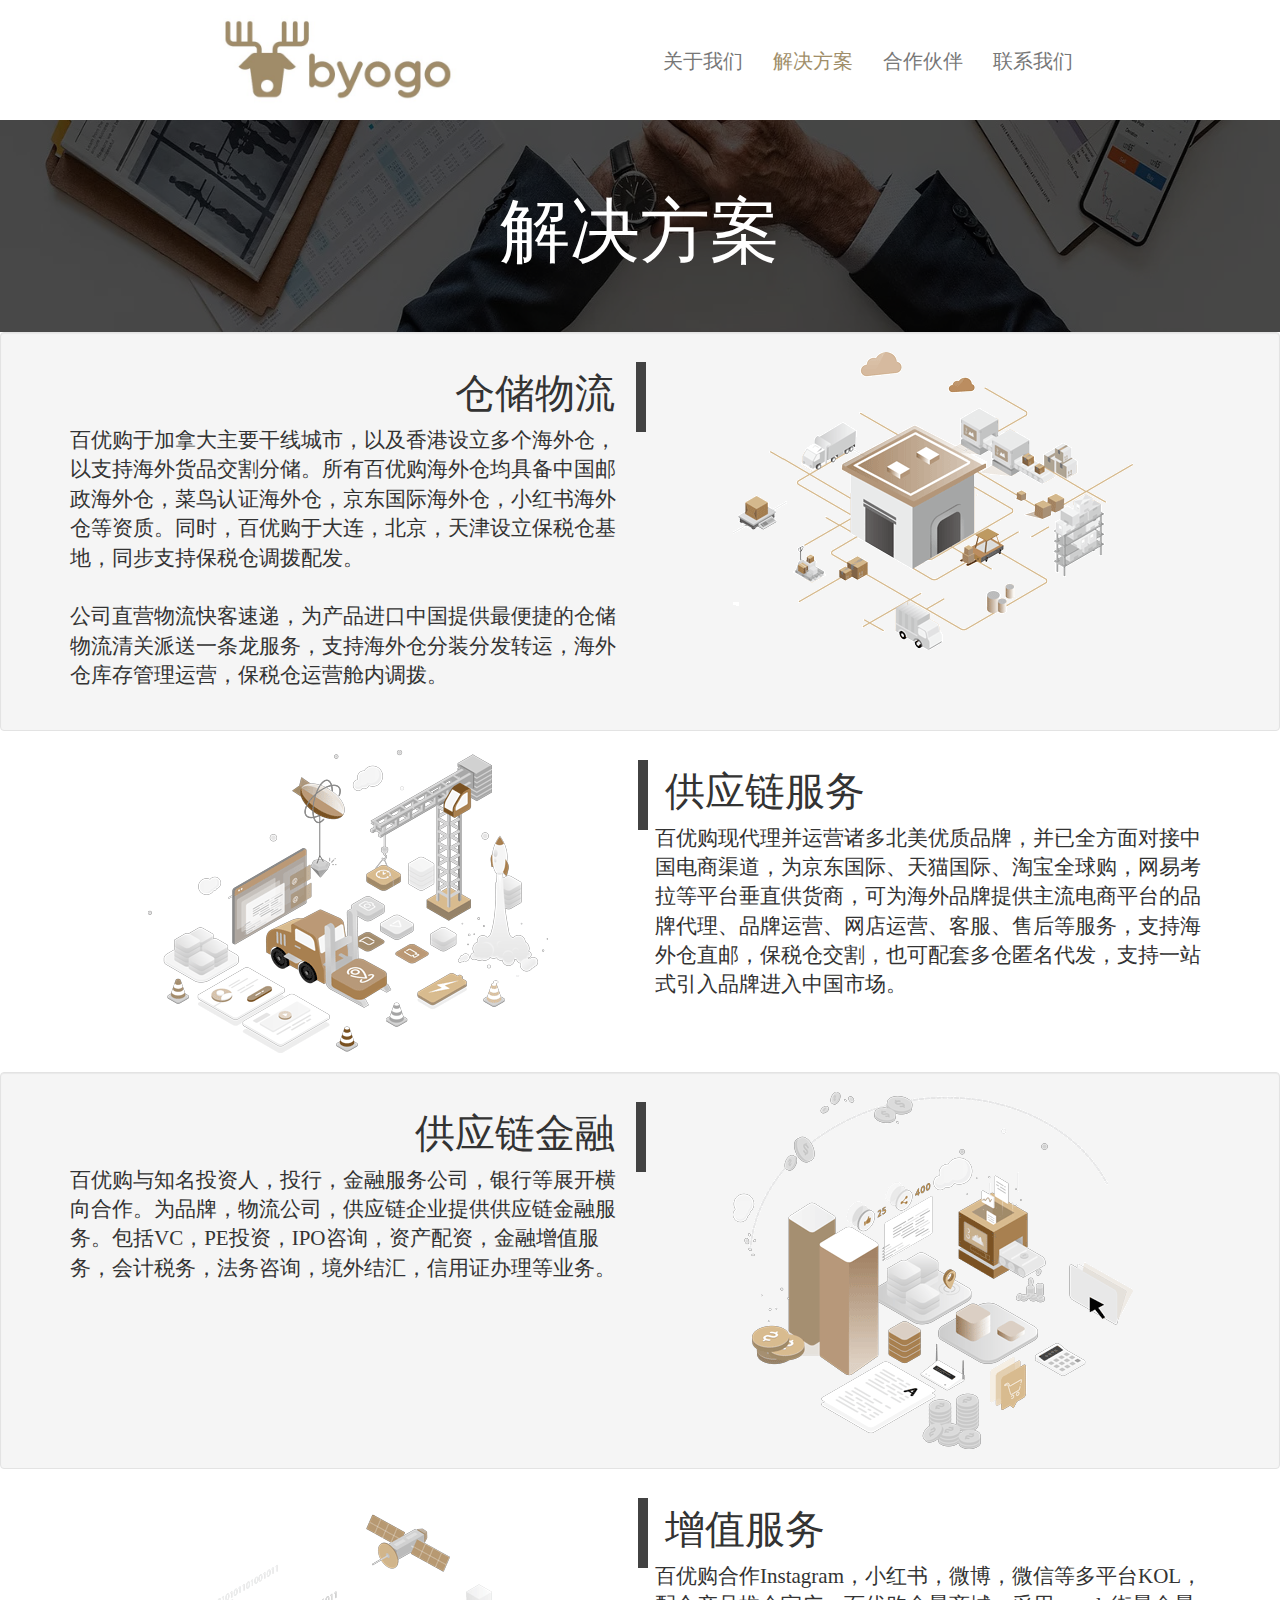
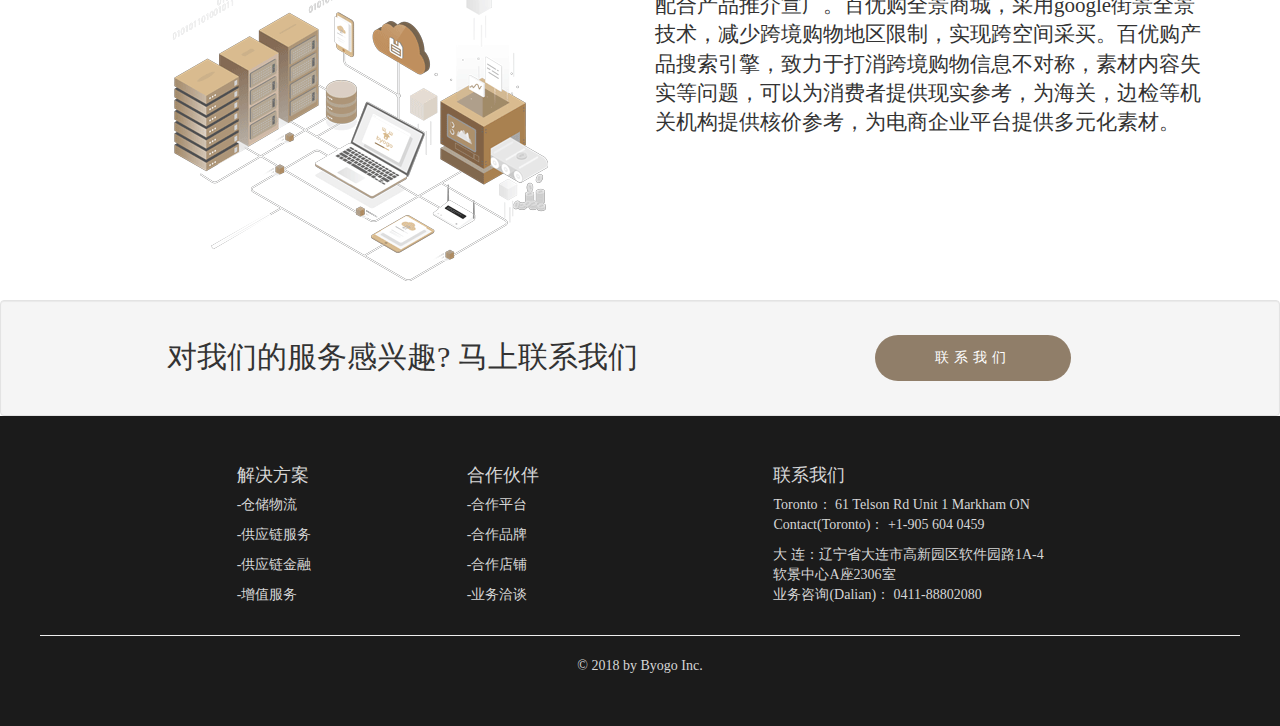
<file: byogo/Solution.html>
<!DOCTYPE html>
<html lang="en">
<head>
<meta charset="utf-8">
<meta http-equiv="X-UA-Compatible" content="IE=edge">
<meta name="viewport" content="width=device-width, initial-scale=1">
<title>解决方案</title>
<link rel="shortcut icon" type="image/x-icon" href="img/icon.png" sizes="16*16">
<!-- Bootstrap -->
<link href="css/bootstrap.css" rel="stylesheet">
<link href="css/test.css" rel="stylesheet">

</head>
<body>
<div style="position: fixed; background-color: white;z-index: 2;height:120px; width: 100%;"></div>
      <nav class="navbar navbar-default navbar-fixed-top nav-container">
        <div class="container-fluid">
          <div class="navbar-header">
            <button type="button" class="navbar-toggle collapsed" data-toggle="collapse" data-target="#navbar" aria-expanded="false" aria-controls="navbar" style="padding:20px; margin-top:20px;">
              <span class="sr-only">Toggle navigation</span>
              <span class="icon-bar"></span>
              <span class="icon-bar"></span>
              <span class="icon-bar"></span>
            </button>
            <a class="navbar-brand" href="index.html" style="padding: 10;"><img src="img/logo.jpg" alt="logo" height="90px;"></a>
          </div>
          <div id="navbar" class="navbar-collapse collapse" style="border: none;">
            <ul class="nav navbar-nav navbar-right" style="margin-top:36px; margin-bottom: 20px; font-size: 20px;">
              <li><a href="index.html">关于我们<span class="sr-only">(current)</span></a></li>
              <li><a class="active" href="#">解决方案</a></li>
              <li><a href="Partner.html">合作伙伴</a></li>
              <li><a href="Contact.html">联系我们</a></li>
            </ul>
          </div><!--/.nav-collapse -->
        </div><!--/.container-fluid -->
      </nav>
    <!-- navigation bar finish -->
  <div class="clearfix">
  <div class="text-center" style="height:212px; margin-top:120px; position: relative;">
      <div style="position: absolute; color:white; width: 100%; height: inherit;background-color: rgba(3,3,3,0.7);">
	  <h1 style="position: absolute; left:0;right: 0;top:25%; font-size:70px;">解决方案</h1></div>
      <img src="img/解决.jpg" alt="解决方案"  width ="100%" height ="212px">

  </div>
  </div>
  <span class="archor" id="ccwl"></span>
  <div class="well" style="position: relative;margin: 0;">
	<div class="container">
	  <div class="row">
        <div class="col-md-6 col-md-push-6">
          <img class="img-responsive center-block" src="img/仓储.png" data-holder-rendered="true" alt="byogo">
        </div>
        <div class="col-md-6 col-md-pull-6">
		<div class="strokeright">&nbsp</div>
          <div><h2 class="featurette-heading titleright">仓储物流</h2></div>
          <p class="lead">百优购于加拿大主要干线城市，以及香港设立多个海外仓，以支持海外货品交割分储。所有百优购海外仓均具备中国邮政海外仓，菜鸟认证海外仓，京东国际海外仓，小红书海外仓等资质。同时，百优购于大连，北京，天津设立保税仓基地，同步支持保税仓调拨配发。<br><br>公司直营物流快客速递，为产品进口中国提供最便捷的仓储物流清关派送一条龙服务，支持海外仓分装分发转运，海外仓库存管理运营，保税仓运营舱内调拨。</p>
        </div>
      </div>
	</div>
  </div>
    <span class="archor" id="gylfw"></span>
    <div style="position: relative;margin: 0; padding:19px;">
	<div class="container">
	  <div class="row">
        <div class="col-md-6">
          <img class="img-responsive center-block" src="img/供应链.png" data-holder-rendered="true" alt="byogo">
        </div>
        <div class="col-md-6">
		<div class="strokeleft">&nbsp</div>
          <div><h2 class="featurette-heading titleleft">供应链服务</h2></div>
          <p class="lead">百优购现代理并运营诸多北美优质品牌，并已全方面对接中国电商渠道，为京东国际、天猫国际、淘宝全球购，网易考拉等平台垂直供货商，可为海外品牌提供主流电商平台的品牌代理、品牌运营、网店运营、客服、售后等服务，支持海外仓直邮，保税仓交割，也可配套多仓匿名代发，支持一站式引入品牌进入中国市场。</p>
        </div>
      </div>
	</div>
  </div>
    <span class="archor" id="gyljr"></span>
    <div class="well" style="position: relative;margin: 0;">
	<div class="container">
	  <div class="row">
        <div class="col-md-6 col-md-push-6">
          <img class="img-responsive center-block" src="img/金融.png" data-holder-rendered="true" alt="byogo">
        </div>
        <div class="col-md-6 col-md-pull-6">
		<div  class="strokeright">&nbsp</div>
          <div><h2 class="featurette-heading titleright">供应链金融</h2></div>
          <p class="lead">百优购与知名投资人，投行，金融服务公司，银行等展开横向合作。为品牌，物流公司，供应链企业提供供应链金融服务。包括VC，PE投资，IPO咨询，资产配资，金融增值服务，会计税务，法务咨询，境外结汇，信用证办理等业务。</p>
        </div>
      </div>
	</div>
  </div>
    <span class="archor" id="zzfw"></span>
    <div style="position: relative;margin: 0; padding:19px;">
	<div class="container">
	  <div class="row">
        <div class="col-md-6">
          <img class="img-responsive center-block" src="img/服务.png" data-holder-rendered="true" alt="byogo">
        </div>
        <div class="col-md-6">
		<div  class="strokeleft">&nbsp</div>
          <div><h2 class="featurette-heading titleleft">增值服务</h2></div>
          <p class="lead">百优购合作Instagram，小红书，微博，微信等多平台KOL，配合产品推介宣广。百优购全景商城，采用google街景全景技术，减少跨境购物地区限制，实现跨空间采买。百优购产品搜索引擎，致力于打消跨境购物信息不对称，素材内容失实等问题，可以为消费者提供现实参考，为海关，边检等机关机构提供核价参考，为电商企业平台提供多元化素材。</p>
        </div>
      </div>
	</div>
  </div>
  <div class="well" style="position: relative;margin: 0;">
	<div class="container">
      <div class="col-md-7" style="text-align: center;"><h2>对我们的服务感兴趣? 马上联系我们</h2></div>
      <div class="col-md-5"><a href="Contact.html"><input type="button" class="button" value="联系我们" style="margin-top:15px; margin-bottom: 15px;"></a></div>
    </div>
  </div>
  <footer>
      <div class="container">
    <div class="col-md-10" style="text-align: left; margin-left: 12%">
    <div class="col-md-3">
        <h4>解决方案</h4>
        <a href="#ccwl"><p>-仓储物流</p></a>
        <a href="#gylfw"><p>-供应链服务</p></a>
        <a href="#gyljr"><p>-供应链金融</p></a>
        <a href="#zzfw"><p>-增值服务</p></a>
    </div>
    <div class="col-md-4">
        <h4>合作伙伴</h4>
        <a href="Partner.html#hzpt"><p>-合作平台</p></a>
        <a href="Partner.html#hzpp"><p>-合作品牌</p></a>
        <a href="Partner.html#hzdp"><p>-合作店铺</p></a>
        <a href="Contact.html"><p>-业务洽谈</p></a>
    </div>
    <div class="col-md-4">
        <h4>联系我们</h4>
        <p>Toronto： 61 Telson Rd Unit 1 Markham ON<br>Contact(Toronto)： +1-905 604 0459</p>
        <p>大  连：辽宁省大连市高新园区软件园路1A-4软景中心A座2306室<br>业务咨询(Dalian)： 0411-88802080</p>
    </div>
   </div>
   </div>
          <hr>
   <p class="text-center">© 2018 by Byogo Inc.</p>
  </footer>
<!-- jQuery (necessary for Bootstrap's JavaScript plugins) --> 
<script src="js/jquery-1.11.3.min.js"></script>

<!-- Include all compiled plugins (below), or include individual files as needed --> 
<script src="js/bootstrap.js"></script>
</body>
</html>
</file>
<file: css/test.css>
*{
    font-family: 'Microsoft Yahei';
}
a{

}
br{
    display: block;
    margin-top: 10px;
    content: "";
}
h5{
    font-size: 15px;
}
a>p{
    color: rgb(214, 214, 214);
}
footer{
    background-color: #1B1B1B;
    color: rgb(214, 214, 214);
    padding: 40px;
}
#nav-bar{
    position: fixed;
    z-index: 1;
    background-color: white;
}
#menu li a{
    text-decoration: none;
    color: black;
}
#menu li{
    float: right;
    font-size: 18px;
    list-style-type: none;
    text-align: center;
    padding: 0 5px;
    overflow: hidden;
}
#nav-space{
    margin-top: 120px;
}
#btns{
    height: 20px;
    text-align: right;
    background-color:rgb(255,255,255);
    position: fixed;
    width: 100%;
    z-index: 100;
    padding-right: 20px;
    padding-top: 5px;
}
.banner{
    height:212px;
    margin-top:120px;
    position: relative;
}
.banner>div{
    position: absolute;
    color: white;
    width: 100%;
    height: inherit;
    background-color: rgba(3,3,3,0.7);
}
.banner>div>h1{
    position: absolute;
    left:0;
    right: 0;
    top: 25%;
    font-size:70px;
}
.banner>img{
     width: 100%;
    height: 212px;
}
.adj-well{
    margin: 0;
}
.adj-well>div>div>a>input{
    margin-top:15px;
    margin-bottom: 15px;
}
.adj-white{
    padding: 19px;
}
.menu-bg{
    position: fixed;
    background-color: white;
    z-index: 2;
    height: 150px;
    width: 100%;
}
.navbar-brand > img{
     height:90px;
    margin-right: -25px;
}
.navbar-right{
    margin-top:36px;
    margin-bottom: 20px;
    font-size:1.8rem;
}
.navbar-toggle{
     padding:20px;
    margin-top:30px;
    margin-left: -15px;
}
.pd{
    padding-bottom:2%;
}
.blackbg{
    background-color: #2B2B2B;
    color: #FFFFFF;
    width: 100%;
    position: relative;
}
div .carousel-caption{
    bottom: 35%;
}
.img-Vcenter {
	height: 434px;
    display: -webkit-flex;
	display: flex;
	align-items: center;
}
.img-Vcenter>div{
    margin-bottom: 0%;
}
.featurette-heading{
	font-size: 40px;
}
.font-normal{
	font: normal normal normal 16px/1.4em,sans-serif ;
	color:#000000;
}
.shop-enter{
	width: 123px;
	height: 123px;
	margin:20px;
}
.form-control{
    width:60%!important;
}
.button-center{
    display: -webkit-flex;
    display: flex;
    justify-content: center;
}
.button{
    position: relative;
    justify-content: center;
    margin-bottom: 25px;
    padding:13px 60px;
    border-radius: 100px;
    background-color:rgba(144,126,105,1);
    color:white;
    letter-spacing:1px;
    border:0px;
    transition-duration: .5s;
}
.button:hover{
    transition-duration: .5s;
    background-color: white;
    color:black;
}
.button:focus{
    outline: none;
}
.archor{
    display: block;
    height: 150px;
    margin-top: -150px;
    visibility: hidden;
}
.carousel-caption{
    text-align: left;
}
.carousel-caption>div>h1{
    font-size:3vw;
}
.carousel-caption>div>h2{
    font-size:2vw;
}
.carousel-caption>div:first-child{
    position: absolute; border-right: 8px solid white; display: block; height:70%; left:0%; top: 20%;
}
.carousel-caption>div:last-child{
    margin-left: 30px;
}
.nav-container{
    background-color: rgba(255,255,255,0.9);
    border: 0px; 
    margin-left:calc((100% - 76%) * 0.5);
    margin-right:calc((100% - 76%) * 0.5);
    top: 30px;
}
.active{
    color:#A08E69!important;
}

.strokeleft{
	position: absolute;
	border-right: 10px solid rgb(66,66,66);
	display: block; 
	height:70px;
	left:-1%;
	top: 10px;
}
.strokeright{
	position: absolute;
	border-right: 10px solid rgb(66,66,66);
	display: block; 
	height:70px;
	right:-1%;
	top: 10px;
}
.titleleft{
	margin-top:20px;
	margin-left:10px;
}
.titleright{
	direction:rtl;
	margin-right:10px;
}

.footer-position{
     margin-left: 12%;
}

@media only screen and (max-width: 1250px){
    .nav-container{
        margin-left:calc((100% - 96%) * 0.5);
        margin-right:calc((100% - 96%) * 0.5);
    }
}
@media only screen and (max-width: 992px){
    .nav-container{
        margin-left:0;
        margin-right:0;
    }
    .strokeleft{
        top: -10px;
    }
    .strokeright{
        top: -10px;
    }
    /**navbar-collapse*/
    .navbar-header {
        float: none;
    }
    .navbar-left,.navbar-right {
        float: none !important;
    }
    .navbar-toggle {
        display: block;
    }
    .navbar-collapse.collapse {
        display: none!important;
    }
    .navbar-nav {
        float: none!important;
        margin-right:0px;
        margin-top: 10px;
        margin-bottom: 10px;
    }
    .navbar-collapse {
        margin-top: 20px;
        border-top: 1px solid transparent;
        box-shadow: inset 0 1px 0 rgba(255,255,255,0.1);
    }
    .navbar-nav>li {
        float: none;
        text-align: center;
    }
    .navbar-nav>li:hover {
        background-color: rgba(0,0,0,0.1);
    }
    .navbar-nav>li>a {
        padding-top: 10px;
        padding-bottom: 10px;
    }
    .collapse.in{
        display:block !important;
    }
}
@media only screen and (max-width: 768px){
    .img-Vcenter{
        height:50vw;
    }
}
@media only screen and (max-width: 400px){
   .nav-container{
        margin-left:-30px;
        margin-right:-12px;
    }
}
</file>
<file: byogo/css/test.css>
*{
    font-family: 'Microsoft Yahei';
}
h5{
    font-size: 15px;
}
a>p{
    color: rgb(214, 214, 214);
}
footer{
    background-color: #1B1B1B;
    color: rgb(214, 214, 214);
    padding: 40px;
}
#nav-bar{
    position: fixed;
    z-index: 1;
    background-color: white;
}
#menu li a{
    text-decoration: none;
    color: black;
}
#menu li{
    float: right;
    font-size: 18px;
    list-style-type: none;
    text-align: center;
    padding: 0 5px;
    overflow: hidden;
}
div .carousel-caption{
    bottom: 30%;
}
.img-Vcenter {
	height: 434px;
	display: flex;
	align-items: center;
}
.img-Vcenter>div{
    margin-bottom: 6%;
}
.featurette-heading{
	font-size: 40px;
}
.font-normal{
	font: normal normal normal 16px/1.4em,sans-serif ;
	color:#000000;
}
.shop-enter{
	width: 123px;
	height: 123px;
	margin:20px;
}
.hz{
    position: relative;
}
.hz>div{
    display: flex;
    flex-flow: row wrap;
    justify-content: center;
    width:900px;
    margin-left:calc((100% - 900px) * 0.5);
    position: relative;
    padding-top: 30px;
    padding-bottom: 30px;
}
.hz>div>h1{
    flex: 1 100%;
    padding-bottom: 10px;
}
.hz>div>div{
    background-color: white;
    flex:1;
    margin: 10px;
    padding:10px;
}
.hzpt>div>div>a>img{
    height:44px;
}
.hzpt>div>div>a>img:hover{
    opacity: .5;
}
.form-control{
    width:60%!important;
}
.shadow>div>div{
    box-shadow: 0px 4px 10px 0px rgba(0,0,0,0.1);
}

.button{
    position: relative;
    left: 50%;
    bottom: 0%;
    padding:13px 60px;
    margin-left: -98px;
    margin-bottom: 30px;
    border-radius: 100px;
    background-color:rgba(144,126,105,1);
    color:white;
    letter-spacing:5px;
    border:0px;
    transition-duration: .5s;
}
.button:hover{
    transition-duration: .5s;
    background-color: white;
    color:black;
}
.button:focus{
    outline: none;
}
.archor{
    display: block;
    height: 88px;
    margin-top: -88px;
    visibility: hidden;
}
.carousel-caption{
    text-align: left;
}
.carousel-caption>div>h1{
    font-size:3vw;
}
.carousel-caption>div>h2{
    font-size:2vw;
}
.carousel-caption>div:first-child{
    position: absolute; border-right: 8px solid white; display: block; height:60%; left:0%; top: 20%;
}
.carousel-caption>div:last-child{
    margin-left: 30px;
}
.nav-container{
    background-color: white;
    border: 0px; 
    margin-left:calc((100% - 60%) * 0.5);
    margin-right:calc((100% - 60%) * 0.5);
}
.active{
    color:#A08E69!important;
}
@media only screen and (max-width: 1400px){
    .nav-container{
        margin-left:calc((100% - 70%) * 0.5);
        margin-right:calc((100% - 70%) * 0.5);
    }
}
@media only screen and (max-width: 1250px){
    .nav-container{
        margin-left:calc((100% - 85%) * 0.5);
        margin-right:calc((100% - 85%) * 0.5);
    }
}
@media only screen and (max-width: 992px){
    .nav-container{
        margin-left:calc((100% - 98%) * 0.5);
        margin-right:calc((100% - 98%) * 0.5);
    }
    .hz>div{
    width:80%;
    margin-left:calc((100% - 80%) * 0.5);
}
}
@media only screen and (max-width: 768px){
    .img-Vcenter{
        height:50vw;
    }
}
@media only screen and (max-width: 400px){
    .nav-container{
        margin-left:0;
        margin-right:0;
    }
}
.strokeleft{
	position: absolute;
	border-right: 10px solid rgb(66,66,66);
	display: block; 
	height:70px;
	left:-1%;
	top: 10px;
}
.strokeright{
	position: absolute;
	border-right: 10px solid rgb(66,66,66);
	display: block; 
	height:70px;
	right:-1%;
	top: 10px;
}
.titleleft{
	margin-top:20px;
	margin-left:10px;
}
.titleright{
	direction:rtl;
	margin-right:10px;
}
</file>
<file: css/partner.css>
.sqs {
  border-radius: 5px;
  cursor: pointer;
  transition: 0.3s;
}

/* The Modal (background) */
#sqs {
  display: none; /* Hidden by default */
  position: fixed; /* Stay in place */
  z-index: 1050; /* Sit on top */
  left: 0;
  top: 0;
  width: 100%; /* Full width */
  height: 100%; /* Full height */
  background-color: rgb(0,0,0); /* Fallback color */
  background-color: rgba(0,0,0,0.9); /* Black w/ opacity */
}
/* Modal Content (image) */
.sqs-content {
  margin: auto;
  display: block;
  height: 85%;
  margin-top: 7.5vh;
}
/* The Close Button */
.close {
  position: absolute;
  top: 15px;
  right: 35px;
  color: #f1f1f1;
  font-size: 40px;
  font-weight: bold;
  transition: 0.3s;
}
.close:hover,
.close:focus {
  color: #bbb;
  text-decoration: none;
  cursor: pointer;
}

.hz{
    position: relative;
}
.hz>div{
    display: -webkit-flex;
    display: flex;
    flex-flow: row wrap;
    justify-content: center;
    width:900px;
    margin-left:calc((100% - 900px) * 0.5);
    position: relative;
    padding-top: 30px;
    padding-bottom: 30px;
}
.hz>div>h1{
    flex: 1 100%;
    padding-bottom: 10px;
}
.hz>div>div{
    background-color: white;
    margin: 10px;
    padding:10px 30px;
}
.hz>div>div>a>img:hover{
    opacity: .5;
}
.hzpt{
    margin-bottom: 20px;
}
.hzpt>div>div{
    background-color: #f5f5f5;
}
.shadow>div>div{
    box-shadow: 0px 4px 10px 0px rgba(0,0,0,0.15);
}
.well{
    margin-bottom:0;
}
@media only screen and (max-width: 992px){
    .hz>div{
    width:80%;
    margin-left:calc((100% - 80%) * 0.5);
    }
}
</file>
